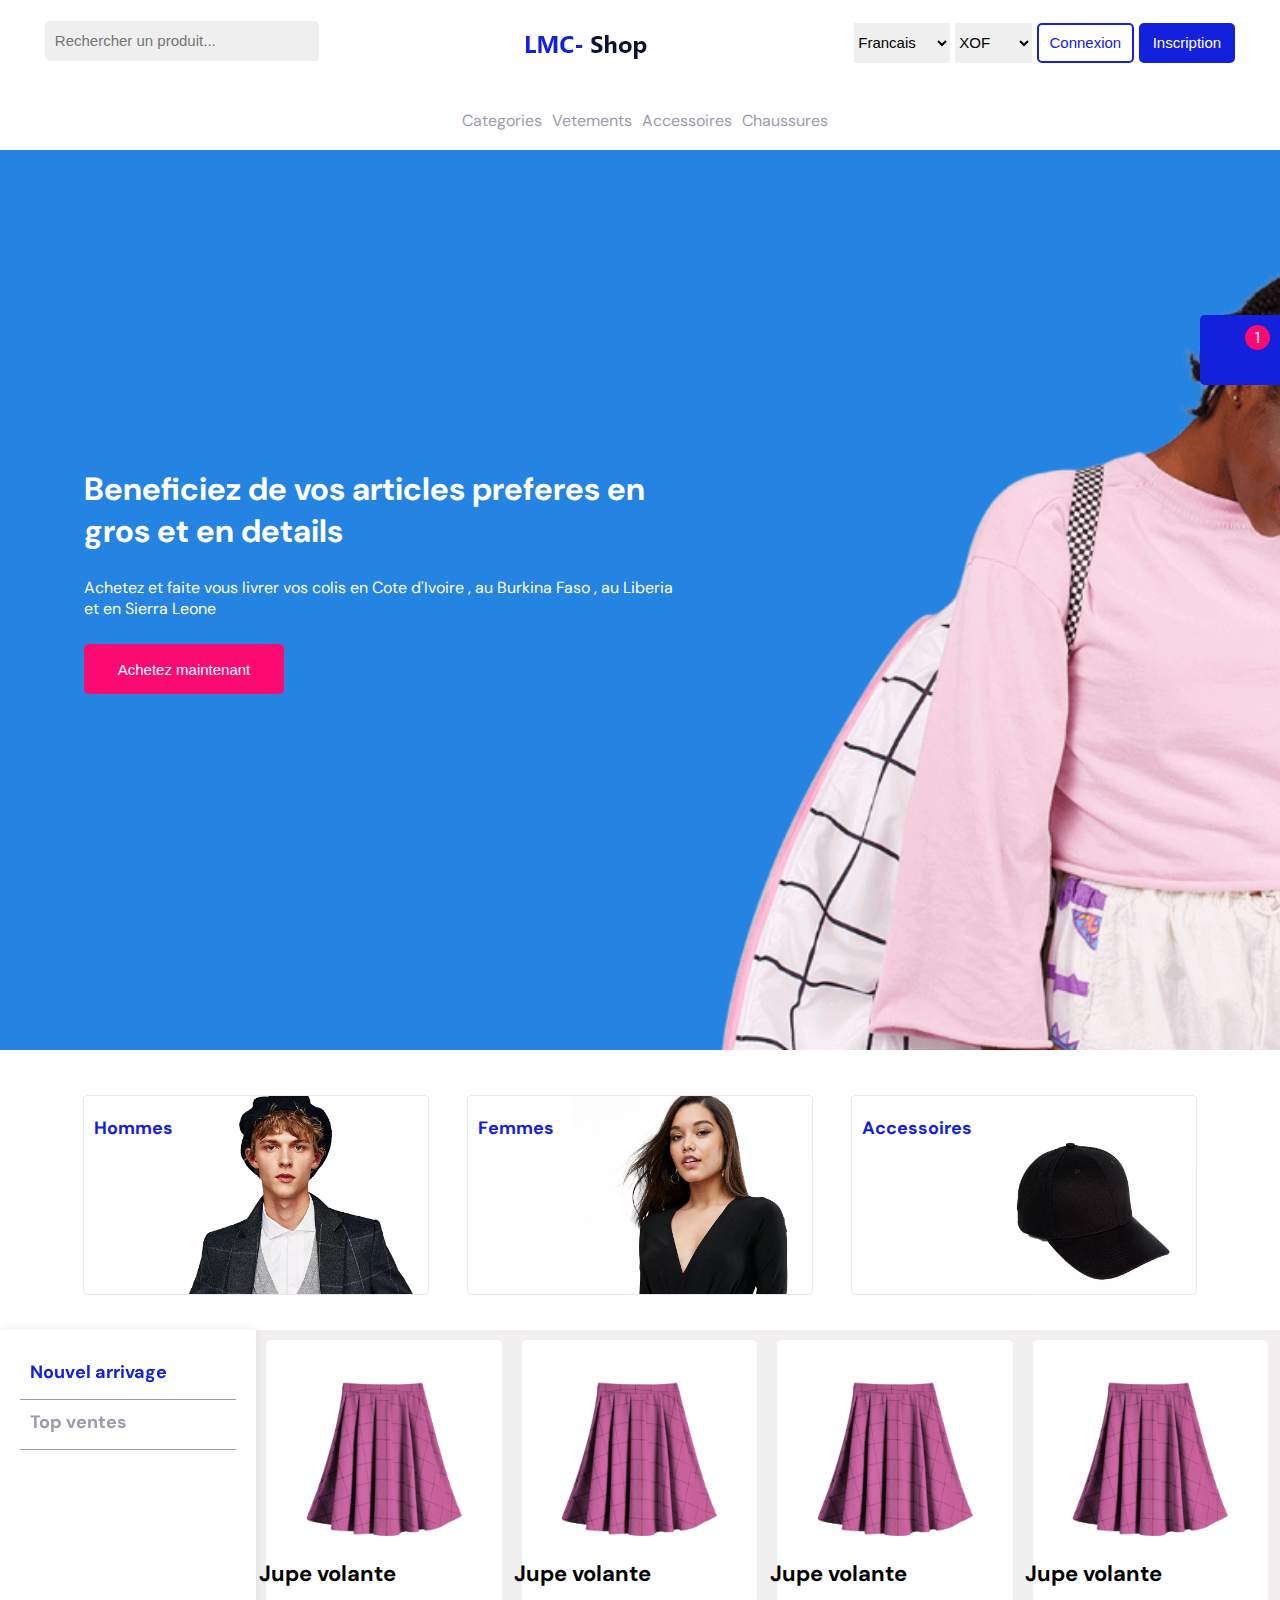
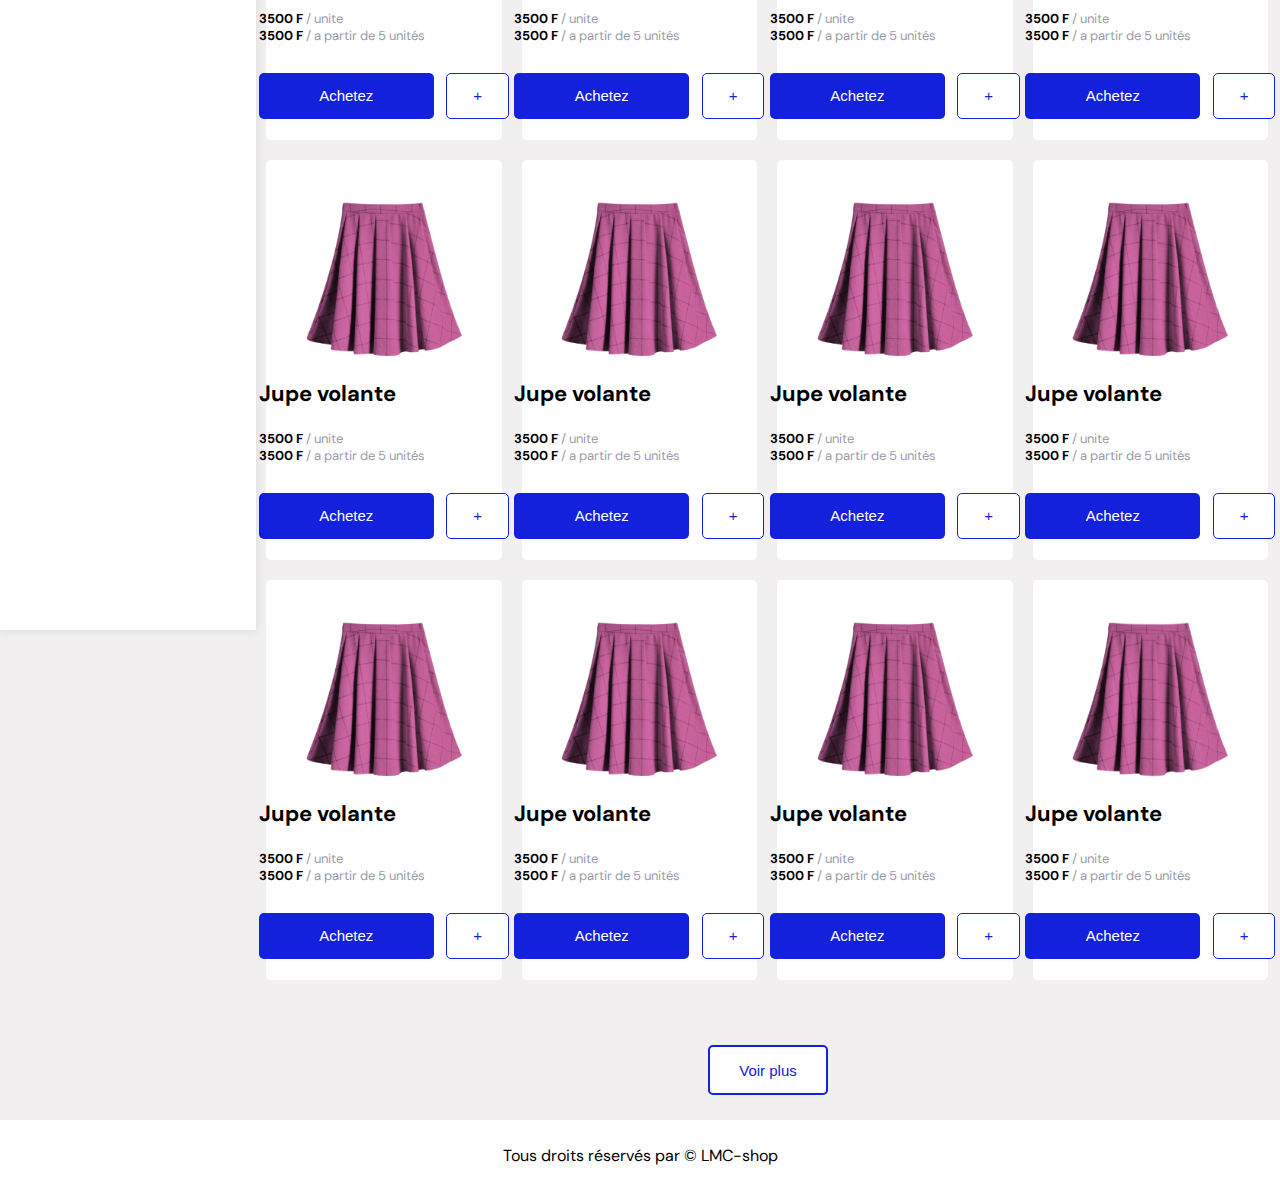
<file: index.html>
<!DOCTYPE html>
<html lang="en">
<head>
    <meta charset="UTF-8">
    <meta http-equiv="X-UA-Compatible" content="IE=edge">
    <meta name="viewport" content="width=device-width, initial-scale=1.0">
    <title>LMC Shop</title>
    <link rel="stylesheet" href="https://cdnjs.cloudflare.com/ajax/libs/animate.css/4.1.1/animate.min.css"/>
    <link rel="stylesheet" href="https://cdnjs.cloudflare.com/ajax/libs/font-awesome/6.1.1/css/all.min.css" integrity="sha512-KfkfwYDsLkIlwQp6LFnl8zNdLGxu9YAA1QvwINks4PhcElQSvqcyVLLD9aMhXd13uQjoXtEKNosOWaZqXgel0g==" crossorigin="anonymous" referrerpolicy="no-referrer" />
    <link rel="stylesheet" href="css/main.css">
</head>
<body>
    <header>
        <div class="navbar">
            <div class="header--left">
                <input type="text" name="" id="search" placeholder="Rechercher un produit...">
            </div>
    
            <div class="header--logo">
                <a href="index.html"><img src="icones/Groupe-1.png" alt=""></a>
            </div>
    
            <div class="header--right">

                    <select name="" id="Language">
                        <option value="">Francais</option>
                        <option value="">Anglais</option>
                        <option value="">Chinois</option>
                    </select>

                    <select name="" id="devise">
                        <option value="">XOF</option>
                        <option value="">USD</option>
                        <option value="">STD</option>
                    </select>

                <button id="btn--open--login">Connexion</button>
                <button id="btn--open--register">Inscription</button>
                <i class="fa-solid fa-magnifying-glass"></i>
                <i class="fa-solid fa-list"></i>
                

            </div>
            
        </div>
    </header>

    <div class="navbar--container">
        <div class="navbar--container--block">
            <div class="btn--close--navbar">
                <i class="fa-solid fa-xmark"></i>
            </div>
            <ul>
                <a href="Articles.html"><li>Categories</li></a>
                <a href="Articles.html"><li>Vetements</li></a>
                <a href="Articles.html"><li>Accessoires</li></a>
                <a href="Articles.html"><li>Chaussures</li></a>
            </ul>

            <div id="devises">
                <select name="" id="devises">
                    <option value="">Francais</option>
                    <option value="">Anglais</option>
                    <option value="">Chinois</option>
                </select>
            </div>

            <div id="devises">
                <select name="" id="devises">
                    <option value="">XOF</option>
                    <option value="">USD</option>
                    <option value="">STD</option>
                </select>
            </div>

        </div>
    </div>

    <div class="navbar--search">
       <div class="navbar--search--block">
        <input type="text" name="" id="searchbar" placeholder="Rechercher un produit...">
        <div class="btn--close--searchbar">
            <i class="fa-solid fa-xmark"></i>
        </div>
       </div>
    </div>

    <nav>
        <a href="Articles.html"><li>Categories</li></a>
        <a href="Articles.html"><li>Vetements</li></a>
        <a href="Articles.html"><li>Accessoires</li></a>
        <a href="Articles.html"><li>Chaussures</li></a>
    </nav>

            <div class="login--part--connexion">
                <div class="login--part--container">
                    <div class="login--part--container--header">
                        <p class="name--log">Connexion</p>
                        <div class="btn--close--login">X</div>
                    </div>
                    <div class="login--part--container--content">
                        <p>Vous n'avez pas de compte ? <span class="new">Inscrivez-vous</span></p> 

                        <div class="type--of--connexion">
                            <div class="google">
                                <p>Connexion avec google</p>
                            </div>
                            <div class="facebook">
                                <p>Connexion avec facebook</p>
                            </div>
                        </div>
                        <p>ou</p>

                        <div class="block---connexion">
                            <input type="email" name="" id="email" placeholder="Adresse email">
                            <input type="password" name="" id="password" placeholder="Mot de passe">
                        <button id="btn--connexion">Se connecter</button>
                        </div>
                        <p class="password" >Mot de passe oublie </p>
                    </div>

                </div>
                
            </div> 

            <div class="register--part">
                <div class="login--part--container">
                    <div class="login--part--container--header">
                        <p class="name--log">Inscription</p>
                        <div class="btn--close--register">X</div>
                    </div>
                    <div class="login--part--container--content">
                        <p>Vous n'avez pas de compte ? <span class="new">Connectez-vous</span></p> 

                        <div class="type--of--connexion">
                            <div class="google">
                                <p>Connexion avec google</p>
                            </div>
                            <div class="facebook">
                                <p>Connexion avec facebook</p>
                            </div>
                        </div>
                        <p>ou</p>

                        <div class="block---connexion">
                            <input type="text" name="" placeholder="Nom">
                            <input type="text" name="" id="" placeholder="Prenom">
                            <input type="email" name="" id="email" placeholder="Adresse email">
                            <input type="password" name="" id="password" placeholder="Mot de passe">
                            <select name="" id="adresse"><option value="">Pays</option></select>
                            <select name="" id="adresse"><option value="">Ville</option></select>
                        <button id="btn--connexion">S'inscrire</button>
                        </div>
                    </div>

                </div>
            </div>

            <div class="main--part">
                <div class="box">
                    <h1>Beneficiez de vos articles preferes en gros et en details</h1>

                    <p>Achetez et faite vous livrer vos colis en Cote d'Ivoire , au Burkina Faso , au Liberia et en Sierra Leone</p>

                    <button class="buy">Achetez maintenant</button>
                </div>
            </div>

            <div class="aside">
                <div class="cart--icon">
                    <i class="fa-solid fa-bag-shopping"></i>
                    <div class="counter">1</div>
                </div>
    
                <div class="cart--container">
                    <!-- <h3>Your card is empty</h3> -->
                    <div class="cart--container--block">
                        <div class="cart--container--header">
                            <div class="cart--description">
                                <i class="fa-solid fa-bag-shopping"></i>
                                <p class="numbers--articles">1 articles</p>
                            </div>
                            <div class="btn--close">
                                <i class="fa-solid fa-xmark"></i>
                            </div>
                        </div>
                    
                        <div class="cart--container--content">
                            <div class="cart--articles">
                                <div class="button-block">
                                    <div class="handle--quantity">
                                    <div class="minus"><h5>-</h5></div>
                                    <div class="qty"><h5>1</h5></div>
                                    <div class="plus"><h5>+</h5></div>
                                    </div>
                                </div>
                    
                                <div class="cart--articles--descriptions">
                                    <div class="block--articles">
                                        <div class="articles">
                                            <img src="images/jupe.png" alt="">
                                        </div>
                    
                                        <div class="articles--details">
                                            <p class="names--articles">Jupe volante</p>
                                            <p class="price--articles"> 2000 F</p>
                                            <p class="quantity">3 unités</p>
                                        </div>
                                    </div>
                                </div>
                    
                                <div class="btn--remove--article">
                                    <i class="fa-solid fa-xmark"></i>
                                </div>
                            </div>
                        </div>
                    </div>
    
                </div>
    
            </div>
           
            <div class="categories">
                <div class="rows">
                        <div class="cols">
                            <p>Hommes</p>
                            <!-- <a href="Articles.html"></a><p id="mores">voir plus </p></a> -->
                                <img src="images/xbanner-02.jpg.pagespeed.ic.MQuZq6F18q.webp" alt="">      
                        </div>

                        <div class="cols">
                            <p>Femmes</p>
                            <!-- <a href="Articles.html"><p id="mores">voir plus </p></a> -->
                            <img src="images/xbanner-01.jpg.pagespeed.ic.Uj5FE94mgU.webp " alt="">
                        </div>

                        <div class="cols">
                            <p>Accessoires</p>
                            <!-- <a href="Articles.html"><p id="mores">voir plus </p></a> -->
                            <img src="images/xbanner-03.jpg.pagespeed.ic.1rqLomOaMb.webp " alt="">
                        </div>
                        
                </div>

            </div>
            </div>

            <div class="left--part--container">
                <div class="btn--close--left--part">
                    <i class="fa-solid fa-xmark"></i>
                </div>
                <h4>Nouvel arrivage</h4>
                <h4 class="onglet">Top ventes</h4>
            </div>

            <div class="container">
                <div class="left--part">
                    <h4>Nouvel arrivage</h4>
                    <h4 class="onglet">Top ventes</h4>
                </div>

                <div class="right--part">
                    <div class="filter">
                        <i class="fa-solid fa-arrow-up-wide-short"></i>
                        <p>Filtre</p>
                </div>
            <div class="right--part--content">
                <div class="card">
                    <div class="card--product">
                        <a href="article-details.html">
                        <div class="card--product--image">
                            <div class="card--product--image--box">
                            <img src="images/jupe.png" alt="">
                            </div>
                        </div>
                    </a>

                        <div class="card--product--content">
                            <div class="name--product">
                                <p>Jupe volante</p>
                            </div>

                            <div class="descrption--product">
                                <p class="prices"> 3500 F<span> / unite</span></p>
                                <p class="prices"> 3500 F<span> / a partir de 5 unités</span></p>
                            </div>
                            <div class="button--block">
                                <button class="btn--buy"><a href="article-details.html">Achetez</a></button>
                                <button class="btn--add">+</button>
                            </div>
                            
                        </div>

                    </div>

                </div>

                <div class="card">
                    <div class="card--product">
                        <a href="article-details.html">
                        <div class="card--product--image">
                            <div class="card--product--image--box">
                            <img src="images/jupe.png" alt="">
                            </div>
                        </div>
                    </a>

                        <div class="card--product--content">
                            <div class="name--product">
                                <p>Jupe volante</p>
                            </div>

                            <div class="descrption--product">
                                <p class="prices"> 3500 F<span> / unite</span></p>
                                <p class="prices"> 3500 F<span> / a partir de 5 unités</span></p>
                            </div>
                            <div class="button--block">
                                <button class="btn--buy"><a href="article-details.html">Achetez</a></button>
                                <button class="btn--add">+</button>
                            </div>
                            
                        </div>

                    </div>

                </div>
                <div class="card">
                    <div class="card--product">
                        <a href="article-details.html">
                        <div class="card--product--image">
                            <div class="card--product--image--box">
                            <img src="images/jupe.png" alt="">
                            </div>
                        </div>
                    </a>

                        <div class="card--product--content">
                            <div class="name--product">
                                <p>Jupe volante</p>
                            </div>

                            <div class="descrption--product">
                                <p class="prices"> 3500 F<span> / unite</span></p>
                                <p class="prices"> 3500 F<span> / a partir de 5 unités</span></p>
                            </div>
                            <div class="button--block">
                                <button class="btn--buy"><a href="article-details.html">Achetez</a></button>
                                <button class="btn--add">+</button>
                            </div>
                            
                        </div>

                    </div>

                </div>
                <div class="card">
                    <div class="card--product">
                        <a href="article-details.html">
                        <div class="card--product--image">
                            <div class="card--product--image--box">
                            <img src="images/jupe.png" alt="">
                            </div>
                        </div>
                    </a>

                        <div class="card--product--content">
                            <div class="name--product">
                                <p>Jupe volante</p>
                            </div>

                            <div class="descrption--product">
                                <p class="prices"> 3500 F<span> / unite</span></p>
                                <p class="prices"> 3500 F<span> / a partir de 5 unités</span></p>
                            </div>
                            <div class="button--block">
                                <button class="btn--buy"><a href="article-details.html">Achetez</a></button>
                                <button class="btn--add">+</button>
                            </div>
                            
                        </div>

                    </div>

                </div>
                <div class="card">
                    <div class="card--product">
                        <a href="article-details.html">
                        <div class="card--product--image">
                            <div class="card--product--image--box">
                            <img src="images/jupe.png" alt="">
                            </div>
                        </div>
                    </a>

                        <div class="card--product--content">
                            <div class="name--product">
                                <p>Jupe volante</p>
                            </div>

                            <div class="descrption--product">
                                <p class="prices"> 3500 F<span> / unite</span></p>
                                <p class="prices"> 3500 F<span> / a partir de 5 unités</span></p>
                            </div>
                            <div class="button--block">
                                <button class="btn--buy"><a href="article-details.html">Achetez</a></button>
                                <button class="btn--add">+</button>
                            </div>
                            
                        </div>

                    </div>

                </div>
                <div class="card">
                    <div class="card--product">
                        <a href="article-details.html">
                        <div class="card--product--image">
                            <div class="card--product--image--box">
                            <img src="images/jupe.png" alt="">
                            </div>
                        </div>
                    </a>

                        <div class="card--product--content">
                            <div class="name--product">
                                <p>Jupe volante</p>
                            </div>

                            <div class="descrption--product">
                                <p class="prices"> 3500 F<span> / unite</span></p>
                                <p class="prices"> 3500 F<span> / a partir de 5 unités</span></p>
                            </div>
                            <div class="button--block">
                                <button class="btn--buy"><a href="article-details.html">Achetez</a></button>
                                <button class="btn--add">+</button>
                            </div>
                            
                        </div>

                    </div>

                </div>
                <div class="card">
                    <div class="card--product">
                        <a href="article-details.html">
                        <div class="card--product--image">
                            <div class="card--product--image--box">
                            <img src="images/jupe.png" alt="">
                            </div>
                        </div>
                    </a>

                        <div class="card--product--content">
                            <div class="name--product">
                                <p>Jupe volante</p>
                            </div>

                            <div class="descrption--product">
                                <p class="prices"> 3500 F<span> / unite</span></p>
                                <p class="prices"> 3500 F<span> / a partir de 5 unités</span></p>
                            </div>
                            <div class="button--block">
                                <button class="btn--buy"><a href="article-details.html">Achetez</a></button>
                                <button class="btn--add">+</button>
                            </div>
                            
                        </div>

                    </div>

                </div>
                <div class="card">
                    <div class="card--product">
                        <a href="article-details.html">
                        <div class="card--product--image">
                            <div class="card--product--image--box">
                            <img src="images/jupe.png" alt="">
                            </div>
                        </div>
                    </a>

                        <div class="card--product--content">
                            <div class="name--product">
                                <p>Jupe volante</p>
                            </div>

                            <div class="descrption--product">
                                <p class="prices"> 3500 F<span> / unite</span></p>
                                <p class="prices"> 3500 F<span> / a partir de 5 unités</span></p>
                            </div>
                            <div class="button--block">
                                <button class="btn--buy"><a href="article-details.html">Achetez</a></button>
                                <button class="btn--add">+</button>
                            </div>
                            
                        </div>

                    </div>

                </div>
                <div class="card">
                    <div class="card--product">
                        <a href="article-details.html">
                        <div class="card--product--image">
                            <div class="card--product--image--box">
                            <img src="images/jupe.png" alt="">
                            </div>
                        </div>
                    </a>

                        <div class="card--product--content">
                            <div class="name--product">
                                <p>Jupe volante</p>
                            </div>

                            <div class="descrption--product">
                                <p class="prices"> 3500 F<span> / unite</span></p>
                                <p class="prices"> 3500 F<span> / a partir de 5 unités</span></p>
                            </div>
                            <div class="button--block">
                                <button class="btn--buy"><a href="article-details.html">Achetez</a></button>
                                <button class="btn--add">+</button>
                            </div>
                            
                        </div>

                    </div>

                </div>
                <div class="card">
                    <div class="card--product">
                        <a href="article-details.html">
                        <div class="card--product--image">
                            <div class="card--product--image--box">
                            <img src="images/jupe.png" alt="">
                            </div>
                        </div>
                    </a>

                        <div class="card--product--content">
                            <div class="name--product">
                                <p>Jupe volante</p>
                            </div>

                            <div class="descrption--product">
                                <p class="prices"> 3500 F<span> / unite</span></p>
                                <p class="prices"> 3500 F<span> / a partir de 5 unités</span></p>
                            </div>
                            <div class="button--block">
                                <button class="btn--buy"><a href="article-details.html">Achetez</a></button>
                                <button class="btn--add">+</button>
                            </div>
                            
                        </div>

                    </div>

                </div>
                <div class="card">
                    <div class="card--product">
                        <a href="article-details.html">
                        <div class="card--product--image">
                            <div class="card--product--image--box">
                            <img src="images/jupe.png" alt="">
                            </div>
                        </div>
                    </a>

                        <div class="card--product--content">
                            <div class="name--product">
                                <p>Jupe volante</p>
                            </div>

                            <div class="descrption--product">
                                <p class="prices"> 3500 F<span> / unite</span></p>
                                <p class="prices"> 3500 F<span> / a partir de 5 unités</span></p>
                            </div>
                            <div class="button--block">
                                <button class="btn--buy"><a href="article-details.html">Achetez</a></button>
                                <button class="btn--add">+</button>
                            </div>
                            
                        </div>

                    </div>

                </div>
                <div class="card">
                    <div class="card--product">
                        <a href="article-details.html">
                        <div class="card--product--image">
                            <div class="card--product--image--box">
                            <img src="images/jupe.png" alt="">
                            </div>
                        </div>
                    </a>

                        <div class="card--product--content">
                            <div class="name--product">
                                <p>Jupe volante</p>
                            </div>

                            <div class="descrption--product">
                                <p class="prices"> 3500 F<span> / unite</span></p>
                                <p class="prices"> 3500 F<span> / a partir de 5 unités</span></p>
                            </div>
                            <div class="button--block">
                                <button class="btn--buy"><a href="article-details.html">Achetez</a></button>
                                <button class="btn--add">+</button>
                            </div>
                            
                        </div>

                    </div>

                </div>
            </div>


            <div class="more">
                <button>Voir plus</button>
            </div>

            </div>

    </div>
    <footer>
            <p>Tous droits réservés par © LMC-shop</p>
    </footer>
    <script src="js/app.js"></script>
</body>
</html>
</file>
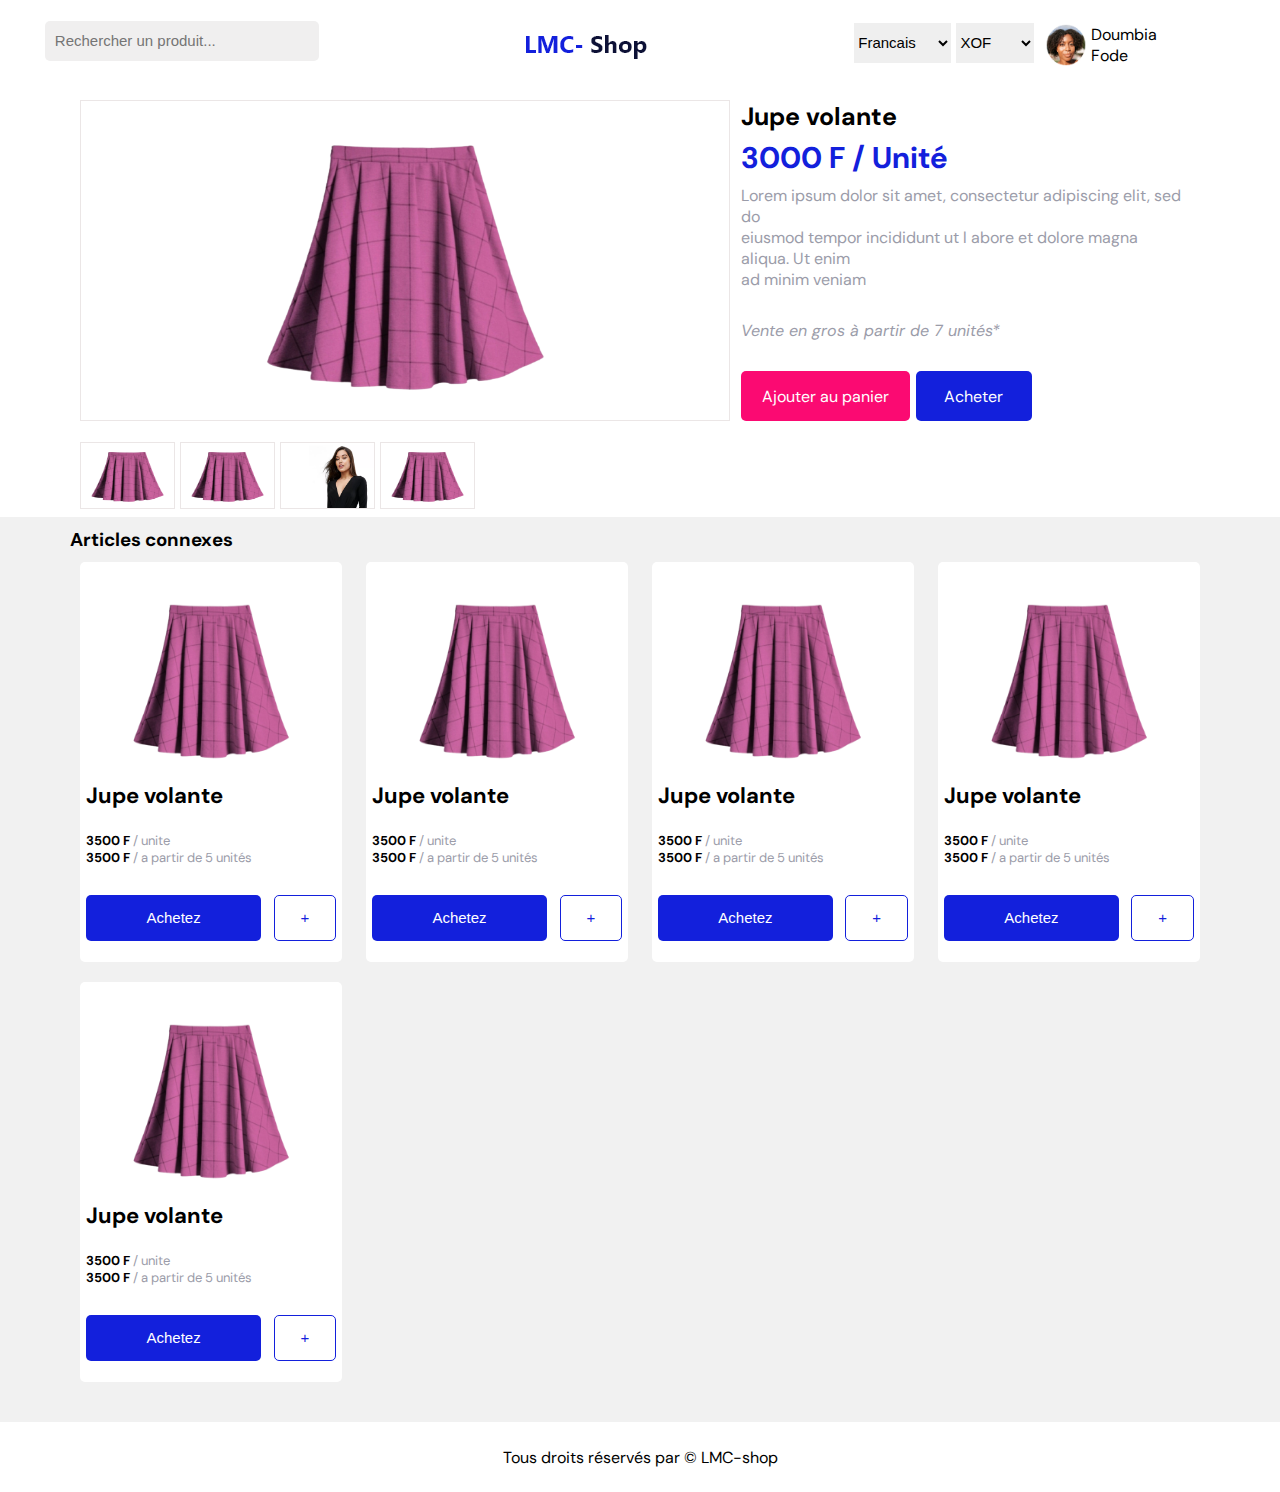
<file: article-details.html>
<!DOCTYPE html>
<html lang="en">
<head>
    <meta charset="UTF-8">
    <meta http-equiv="X-UA-Compatible" content="IE=edge">
    <meta name="viewport" content="width=device-width, initial-scale=1.0">
    <title>Lab Phase Intro To WEb</title>
    <link rel="stylesheet" href="https://cdnjs.cloudflare.com/ajax/libs/font-awesome/6.1.1/css/all.min.css" integrity="sha512-KfkfwYDsLkIlwQp6LFnl8zNdLGxu9YAA1QvwINks4PhcElQSvqcyVLLD9aMhXd13uQjoXtEKNosOWaZqXgel0g==" crossorigin="anonymous" referrerpolicy="no-referrer" />
    <link rel="stylesheet" href="css/main.css">
</head>
<body>
    <header>
        <div class="navbar">
            <div class="header--left">
                <input type="text" name="" id="search" placeholder="Rechercher un produit...">
            </div>
    
            <div class="header--logo">
                <a href="index.html"><img src="icones/Groupe-1.png" alt=""></a>
            </div>
    
            <div class="header--right">

                    <select name="" id="Language">
                        <option value="">Francais</option>
                        <option value="">Anglais</option>
                        <option value="">Chinois</option>
                    </select>

                    <select name="" id="devise">
                        <option value="">XOF</option>
                        <option value="">USD</option>
                        <option value="">STD</option>
                    </select>

                    <div class="profil">
                        <div class="profil--container">
                            <div class="icon--profil">
                                <img src="icones/Ellipse 1.png" alt="">
                            </div>
    
                          <p class="name--user">Doumbia Fode</p>
                            <div class="liste">
                                <i class="fa-solid fa-angle-down"></i>
                            </div>
                        </div>
                        <div class="block--login">
                            <div class="icon--profil">
                                <img src="icones/Ellipse 1.png" alt="">
                            </div>
                            <!-- <button id="btn--open--login">Connexion</button>
                            <button id="btn--open--register">Inscription</button> -->
                            <div class="menu--search">
                                <i class="fa-solid fa-magnifying-glass"></i>
                            </div>
                            <div class="menu--sidebar">
                                <i class="fa-solid fa-list"></i>
                            </div>
                        </div>
                    </div>

            </div>
        </div>
    </header>

    <div class="navbar--container">
        <div class="navbar--container--block">
            <div class="btn--close--navbar">
                <i class="fa-solid fa-xmark"></i>
            </div>
            <ul>
                <a href="Articles.html"><li>Categories</li></a>
                <a href="Articles.html"><li>Vetements</li></a>
                <a href="Articles.html"><li>Accessoires</li></a>
                <a href="Articles.html"><li>Chaussures</li></a>
            </ul>

            <div id="devises">
                <select name="" id="devises">
                    <option value="">Francais</option>
                    <option value="">Anglais</option>
                    <option value="">Chinois</option>
                </select>
            </div>

            <div id="devises">
                <select name="" id="devises">
                    <option value="">XOF</option>
                    <option value="">USD</option>
                    <option value="">STD</option>
                </select>
            </div>

        </div>
    </div>
    <div class="navbar--search">
       <div class="navbar--search--block">
        <input type="text" name="" id="searchbar" placeholder="Rechercher un produit...">
        <div class="btn--close--searchbar">
            <i class="fa-solid fa-xmark"></i>
        </div>
       </div>
    </div>


    <div class="login--part--connexion">
        <div class="login--part--container">
            <div class="login--part--container--header">
                <p class="name--log">Connexion</p>
                <div class="btn--close--login">X</div>
            </div>
            <div class="login--part--container--content">
                <p>Vous n'avez pas de compte ? <span class="new">Inscrivez-vous</span></p> 

                <div class="type--of--connexion">
                    <div class="google">
                        <p>Connexion avec google</p>
                    </div>
                    <div class="facebook">
                        <p>Connexion avec facebook</p>
                    </div>
                </div>
                <p>ou</p>

                <div class="block---connexion">
                    <input type="email" name="" id="email" placeholder="Adresse email">
                    <input type="password" name="" id="password" placeholder="Mot de passe">
                <button id="btn--connexion">Se connecter</button>
                </div>
                <p class="password" >Mot de passe oublie </p>
            </div>

        </div>
        
    </div> 

    <div class="register--part">
        <div class="login--part--container">
            <div class="login--part--container--header">
                <p class="name--log">Inscription</p>
                <div class="btn--close--register">X</div>
            </div>
            <div class="login--part--container--content">
                <p>Vous n'avez pas de compte ? <span class="new">Connectez-vous</span></p> 

                <div class="type--of--connexion">
                    <div class="google">
                        <p>Connexion avec google</p>
                    </div>
                    <div class="facebook">
                        <p>Connexion avec facebook</p>
                    </div>
                </div>
                <p>ou</p>

                <div class="block---connexion">
                    <input type="text" name="" placeholder="Nom">
                    <input type="text" name="" id="" placeholder="Prenom">
                    <input type="email" name="" id="email" placeholder="Adresse email">
                    <input type="password" name="" id="password" placeholder="Mot de passe">
                    <select name="" id="adresse"><option value="">Pays</option></select>
                    <select name="" id="adresse"><option value="">Ville</option></select>
                <button id="btn--connexion">S'inscrire</button>
                </div>
            </div>

        </div>
    </div>

    <div class="main--container">
        <div class="sub-menu">
            <ul>
            <a href="profil.html"><li>Profil</li></a>
            <a href="password.html"><li>Mot de passe</li></a>
            <a href="Commande.html"><li>Mes commandes</li></a>
            <a href="#"><li>Se deconnecter</li></a>
            </ul>
        </div>

    <div class="main--content">
            <div class="main--content--left">
                <div class="images--container">
                    <img src="images/jupe.png" alt="">
                </div>
                <div class="images--container--content">
                    <div class="images--thumbails">
                        <img src="images/jupe.png" alt="">
                    </div>
                    <div class="images--thumbails">
                        <img src="images/jupe.png" alt="">
                    </div>

                    <div class="images--thumbails">
                        <img src="images/xbanner-01.jpg.pagespeed.ic.Uj5FE94mgU.webp" alt="">
                    </div>

                    <div class="images--thumbails">
                        <img src="images/jupe.png" alt="">
                    </div>
                </div>
        </div>

        <div class="main--content--right">
            <div class="main--content--right--block">
                <h2>Jupe volante</h2>
            <p class="price--per--unit">3000 F / Unité</p>

                <p class="details--articles">Lorem ipsum dolor sit amet, consectetur adipiscing elit, sed do <br>eiusmod tempor incididunt ut l
                    abore et dolore magna aliqua. Ut enim <br>ad minim veniam</p>
                <p class="sale"><i>Vente en gros à partir de 7 unités*</i></p>
            <div class="block--button">
                <div class="btn--cart--add">Ajouter au panier</div>
                <div class="btn--cart--buy">
                    <a href="Paiement.html">Acheter</a>
                </div>
            </div>
            </div>
        </div>

    </div>

    </div>
    <div class="main--articles">
        <h3>Articles connexes</h3>
        <div class="second--part--content">
            <div class="card">
                <div class="card--product">
                    <a href="article-details.html">
                    <div class="card--product--image">
                        <div class="card--product--image--box">
                        <img src="images/jupe.png" alt="">
                        </div>
                    </div>
                </a>

                    <div class="card--product--content">
                        <div class="name--product">
                            <p>Jupe volante</p>
                        </div>

                        <div class="descrption--product">
                            <p class="prices"> 3500 F<span> / unite</span></p>
                            <p class="prices"> 3500 F<span> / a partir de 5 unités</span></p>
                        </div>
                        <div class="button--block">
                            <button class="btn--buy"><a href="article-details.html">Achetez</a></button>
                            <button class="btn--add">+</button>
                        </div>
                        
                    </div>

                </div>

            </div>
            <div class="card">
                <div class="card--product">
                    <a href="article-details.html">
                    <div class="card--product--image">
                        <div class="card--product--image--box">
                        <img src="images/jupe.png" alt="">
                        </div>
                    </div>
                </a>

                    <div class="card--product--content">
                        <div class="name--product">
                            <p>Jupe volante</p>
                        </div>

                        <div class="descrption--product">
                            <p class="prices"> 3500 F<span> / unite</span></p>
                            <p class="prices"> 3500 F<span> / a partir de 5 unités</span></p>
                        </div>
                        <div class="button--block">
                            <button class="btn--buy"><a href="article-details.html">Achetez</a></button>
                            <button class="btn--add">+</button>
                        </div>
                        
                    </div>

                </div>

            </div>
            <div class="card">
                <div class="card--product">
                    <a href="article-details.html">
                    <div class="card--product--image">
                        <div class="card--product--image--box">
                        <img src="images/jupe.png" alt="">
                        </div>
                    </div>
                </a>

                    <div class="card--product--content">
                        <div class="name--product">
                            <p>Jupe volante</p>
                        </div>

                        <div class="descrption--product">
                            <p class="prices"> 3500 F<span> / unite</span></p>
                            <p class="prices"> 3500 F<span> / a partir de 5 unités</span></p>
                        </div>
                        <div class="button--block">
                            <button class="btn--buy"><a href="article-details.html">Achetez</a></button>
                            <button class="btn--add">+</button>
                        </div>
                        
                    </div>

                </div>

            </div>
            <div class="card">
                <div class="card--product">
                    <a href="article-details.html">
                    <div class="card--product--image">
                        <div class="card--product--image--box">
                        <img src="images/jupe.png" alt="">
                        </div>
                    </div>
                </a>

                    <div class="card--product--content">
                        <div class="name--product">
                            <p>Jupe volante</p>
                        </div>

                        <div class="descrption--product">
                            <p class="prices"> 3500 F<span> / unite</span></p>
                            <p class="prices"> 3500 F<span> / a partir de 5 unités</span></p>
                        </div>
                        <div class="button--block">
                            <button class="btn--buy"><a href="article-details.html">Achetez</a></button>
                            <button class="btn--add">+</button>
                        </div>
                        
                    </div>

                </div>

            </div>
            <div class="card">
                <div class="card--product">
                    <a href="article-details.html">
                    <div class="card--product--image">
                        <div class="card--product--image--box">
                        <img src="images/jupe.png" alt="">
                        </div>
                    </div>
                </a>

                    <div class="card--product--content">
                        <div class="name--product">
                            <p>Jupe volante</p>
                        </div>

                        <div class="descrption--product">
                            <p class="prices"> 3500 F<span> / unite</span></p>
                            <p class="prices"> 3500 F<span> / a partir de 5 unités</span></p>
                        </div>
                        <div class="button--block">
                            <button class="btn--buy"><a href="article-details.html">Achetez</a></button>
                            <button class="btn--add">+</button>
                        </div>
                        
                    </div>

                </div>

            </div>

        </div>
    </div>
                         
    <footer>
            <p>Tous droits réservés par © LMC-shop</p>
    </footer>


    <script src="js/script-2.js"></script>
</body>
</html>
</file>
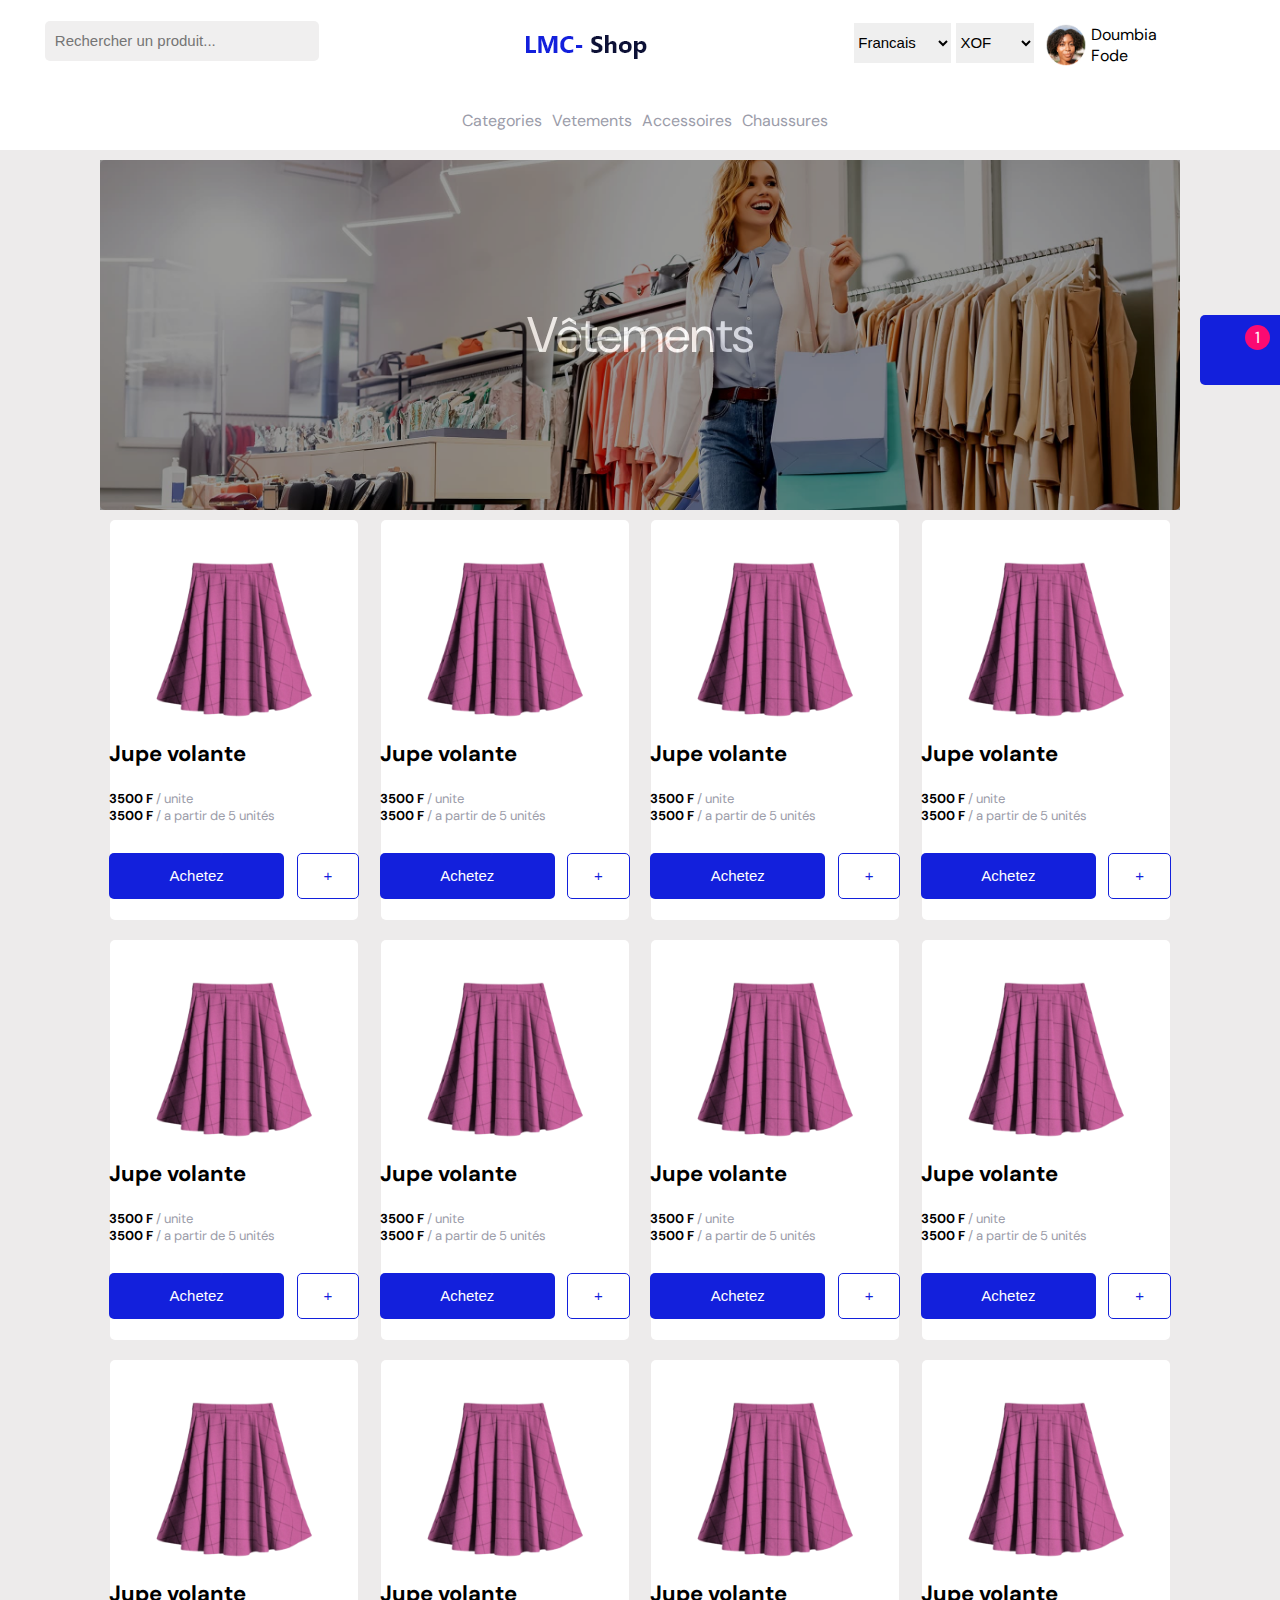
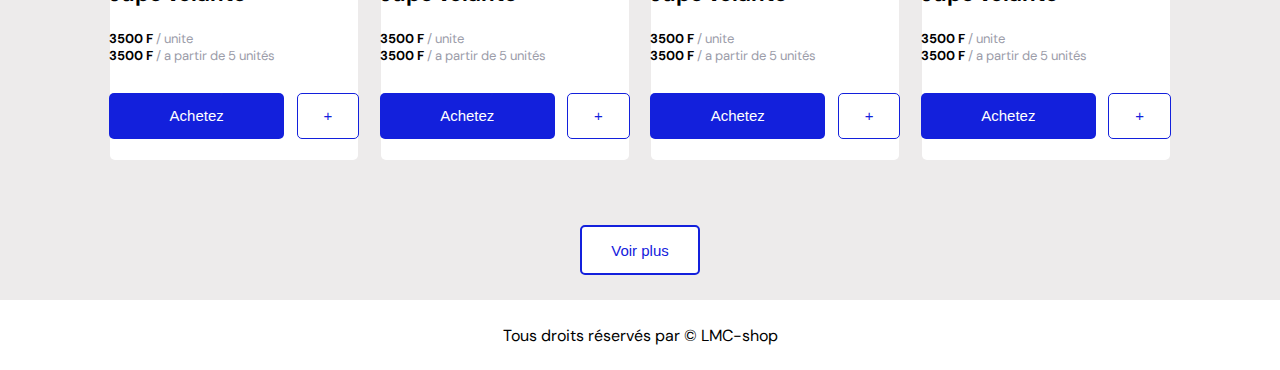
<file: Articles.html>
<!DOCTYPE html>
<html lang="en">
<head>
    <meta charset="UTF-8">
    <meta http-equiv="X-UA-Compatible" content="IE=edge">
    <meta name="viewport" content="width=device-width, initial-scale=1.0">
    <title>Lab Phase Intro To WEb</title>
    <link rel="stylesheet" href="https://cdnjs.cloudflare.com/ajax/libs/font-awesome/6.1.1/css/all.min.css" integrity="sha512-KfkfwYDsLkIlwQp6LFnl8zNdLGxu9YAA1QvwINks4PhcElQSvqcyVLLD9aMhXd13uQjoXtEKNosOWaZqXgel0g==" crossorigin="anonymous" referrerpolicy="no-referrer" />
    <link rel="stylesheet" href="css/main.css">
</head>
<body>
    
    <header>
        <div class="navbar">
            <div class="header--left"> 
                <input type="text" name="" id="search" placeholder="Rechercher un produit...">
            </div>
    
            <div class="header--logo">
                <a href="index.html"><img src="icones/Groupe-1.png" alt=""></a>
            </div>
    
            <div class="header--right">

                <select name="" id="Language">
                    <option value="">Francais</option>
                    <option value="">Anglais</option>
                    <option value="">Chinois</option>
                </select>

                <select name="" id="devise">
                    <option value="">XOF</option>
                    <option value="">USD</option>
                    <option value="">STD</option>
                </select>

                <div class="profil">
                    <div class="profil--container">
                        <div class="icon--profil">
                            <img src="icones/Ellipse 1.png" alt="">
                        </div>

                      <p class="name--user">Doumbia Fode</p>
                        <div class="liste">
                            <i class="fa-solid fa-angle-down"></i>
                        </div>
                    </div>
                    <div class="block--login">
                        <button id="btn--open--login">Connexion</button>
                        <button id="btn--open--register">Inscription</button>
                        <i class="fa-solid fa-magnifying-glass"></i>
                        <i class="fa-solid fa-list"></i>
                    </div>
                </div>
        </div>
        </div>
    </header>

    <nav>
        <a href="Articles.html"><li>Categories</li></a>
        <a href="Articles.html"><li>Vetements</li></a>
        <a href="Articles.html"><li>Accessoires</li></a>
        <a href="Articles.html"><li>Chaussures</li></a>
    </nav>

        <div class="cart--icon">
            <i class="fa-solid fa-bag-shopping"></i>
            <div class="counter">1</div>
        </div>

        <div class="cart--container">
            <!-- <h3>Your card is empty</h3> -->
             <div class="cart--container--block">
                <div class="cart--container--header">
                    <div class="cart--description">
                        <i class="fa-solid fa-bag-shopping"></i>
                        <p class="numbers--articles">1 article</p>
                    </div>
                    <div class="btn--close">
                        <i class="fa-solid fa-xmark"></i>
                    </div>
                </div>
            
                <div class="cart--container--content">
                    <div class="cart--articles">
                        <div class="button-block">
                            <div class="handle--quantity">
                              <div class="minus"><h5>-</h5></div>
                              <div class="qty"><h5>1</h5></div>
                              <div class="plus"><h5>+</h5></div>
                            </div>
                        </div>
            
                        <div class="cart--articles--descriptions">
                            <div class="block--articles">
                                <div class="articles">
                                    <img src="images/jupe.png" alt="">
                                </div>
            
                                <div class="articles--details">
                                    <p class="names--articles">Jupe volante</p>
                                    <p class="price--articles"> 2000 F</p>
                                    <p class="quantity">3 unités</p>
                                </div>
                            </div>
                        </div>
            
                        <div class="btn--remove--article">
                            <i class="fa-solid fa-xmark"></i>
                        </div>
                    </div>
                </div>
            </div>

        </div>

        <div class="login--part--connexion">
            <div class="login--part--container">
                <div class="login--part--container--header">
                    <p class="name--log">Connexion</p>
                    <div class="btn--close--login">X</div>
                </div>
                <div class="login--part--container--content">
                    <p>Vous n'avez pas de compte ? <span class="new">Inscrivez-vous</span></p> 

                    <div class="type--of--connexion">
                        <div class="google">
                            <p>Connexion avec google</p>
                        </div>
                        <div class="facebook">
                            <p>Connexion avec facebook</p>
                        </div>
                    </div>
                    <p>ou</p>

                    <div class="block---connexion">
                        <input type="email" name="" id="email" placeholder="Adresse email">
                        <input type="password" name="" id="password" placeholder="Mot de passe">
                    <button id="btn--connexion">Se connecter</button>
                    </div>
                    <p class="password" >Mot de passe oublie </p>
                </div>

            </div>
            
        </div> 

        <div class="register--part">
            <div class="login--part--container">
                <div class="login--part--container--header">
                    <p class="name--log">Inscription</p>
                    <div class="btn--close--register">X</div>
                </div>
                <div class="login--part--container--content">
                    <p>Vous n'avez pas de compte ? <span class="new">Connectez-vous</span></p> 

                    <div class="type--of--connexion">
                        <div class="google">
                            <p>Connexion avec google</p>
                        </div>
                        <div class="facebook">
                            <p>Connexion avec facebook</p>
                        </div>
                    </div>
                    <p>ou</p>

                    <div class="block---connexion">
                        <input type="text" name="" placeholder="Nom">
                        <input type="text" name="" id="" placeholder="Prenom">
                        <input type="email" name="" id="email" placeholder="Adresse email">
                        <input type="password" name="" id="password" placeholder="Mot de passe">
                        <select name="" id="adresse"><option value="">Pays</option></select>
                        <select name="" id="adresse"><option value="">Ville</option></select>
                    <button id="btn--connexion">S'inscrire</button>
                    </div>
                </div>

            </div>
        </div>
        <div class="sub-menu">
            <ul>
            <a href="profil.html"><li>Profil</li></a>
            <a href="password.html"><li>Mot de passe</li></a>
            <a href="Commande.html"><li>Mes commandes</li></a>
            <a href="#"><li>Se deconnecter</li></a>
            </ul>
        </div>
        <div class="box--container">
            <div class="first--part">
                 <div class="first--part--blur">
                 <p>Vêtements</p>
                </div>
            </div>

            <div class="second--part">
                <div class="second--part--content">
                    <div class="card">
                        <div class="card--product">
                            <a href="article-details.html">
                            <div class="card--product--image">
                                <div class="card--product--image--box">
                                <img src="images/jupe.png" alt="">
                                </div>
                            </div>
                        </a>
    
                            <div class="card--product--content">
                                <div class="name--product">
                                    <p>Jupe volante</p>
                                </div>
    
                                <div class="descrption--product">
                                    <p class="prices"> 3500 F<span> / unite</span></p>
                                    <p class="prices"> 3500 F<span> / a partir de 5 unités</span></p>
                                </div>
                                <div class="button--block">
                                    <button class="btn--buy"><a href="article-details.html">Achetez</a></button>
                                    <button class="btn--add">+</button>
                                </div>
                                
                            </div>
    
                        </div>
    
                    </div>
                    <div class="card">
                        <div class="card--product">
                            <a href="article-details.html">
                            <div class="card--product--image">
                                <div class="card--product--image--box">
                                <img src="images/jupe.png" alt="">
                                </div>
                            </div>
                        </a>
    
                            <div class="card--product--content">
                                <div class="name--product">
                                    <p>Jupe volante</p>
                                </div>
    
                                <div class="descrption--product">
                                    <p class="prices"> 3500 F<span> / unite</span></p>
                                    <p class="prices"> 3500 F<span> / a partir de 5 unités</span></p>
                                </div>
                                <div class="button--block">
                                    <button class="btn--buy"><a href="article-details.html">Achetez</a></button>
                                    <button class="btn--add">+</button>
                                </div>
                                
                            </div>
    
                        </div>
    
                    </div>
                    <div class="card">
                        <div class="card--product">
                            <a href="article-details.html">
                            <div class="card--product--image">
                                <div class="card--product--image--box">
                                <img src="images/jupe.png" alt="">
                                </div>
                            </div>
                        </a>
    
                            <div class="card--product--content">
                                <div class="name--product">
                                    <p>Jupe volante</p>
                                </div>
    
                                <div class="descrption--product">
                                    <p class="prices"> 3500 F<span> / unite</span></p>
                                    <p class="prices"> 3500 F<span> / a partir de 5 unités</span></p>
                                </div>
                                <div class="button--block">
                                    <button class="btn--buy"><a href="article-details.html">Achetez</a></button>
                                    <button class="btn--add">+</button>
                                </div>
                                
                            </div>
    
                        </div>
    
                    </div>
                    <div class="card">
                        <div class="card--product">
                            <a href="article-details.html">
                            <div class="card--product--image">
                                <div class="card--product--image--box">
                                <img src="images/jupe.png" alt="">
                                </div>
                            </div>
                        </a>
    
                            <div class="card--product--content">
                                <div class="name--product">
                                    <p>Jupe volante</p>
                                </div>
    
                                <div class="descrption--product">
                                    <p class="prices"> 3500 F<span> / unite</span></p>
                                    <p class="prices"> 3500 F<span> / a partir de 5 unités</span></p>
                                </div>
                                <div class="button--block">
                                    <button class="btn--buy"><a href="article-details.html">Achetez</a></button>
                                    <button class="btn--add">+</button>
                                </div>
                                
                            </div>
    
                        </div>
    
                    </div>
                    <div class="card">
                        <div class="card--product">
                            <a href="article-details.html">
                            <div class="card--product--image">
                                <div class="card--product--image--box">
                                <img src="images/jupe.png" alt="">
                                </div>
                            </div>
                        </a>
    
                            <div class="card--product--content">
                                <div class="name--product">
                                    <p>Jupe volante</p>
                                </div>
    
                                <div class="descrption--product">
                                    <p class="prices"> 3500 F<span> / unite</span></p>
                                    <p class="prices"> 3500 F<span> / a partir de 5 unités</span></p>
                                </div>
                                <div class="button--block">
                                    <button class="btn--buy"><a href="article-details.html">Achetez</a></button>
                                    <button class="btn--add">+</button>
                                </div>
                                
                            </div>
    
                        </div>
    
                    </div>
                    <div class="card">
                        <div class="card--product">
                            <a href="article-details.html">
                            <div class="card--product--image">
                                <div class="card--product--image--box">
                                <img src="images/jupe.png" alt="">
                                </div>
                            </div>
                        </a>
    
                            <div class="card--product--content">
                                <div class="name--product">
                                    <p>Jupe volante</p>
                                </div>
    
                                <div class="descrption--product">
                                    <p class="prices"> 3500 F<span> / unite</span></p>
                                    <p class="prices"> 3500 F<span> / a partir de 5 unités</span></p>
                                </div>
                                <div class="button--block">
                                    <button class="btn--buy"><a href="article-details.html">Achetez</a></button>
                                    <button class="btn--add">+</button>
                                </div>
                                
                            </div>
    
                        </div>
    
                    </div>
                    <div class="card">
                        <div class="card--product">
                            <a href="article-details.html">
                            <div class="card--product--image">
                                <div class="card--product--image--box">
                                <img src="images/jupe.png" alt="">
                                </div>
                            </div>
                        </a>
    
                            <div class="card--product--content">
                                <div class="name--product">
                                    <p>Jupe volante</p>
                                </div>
    
                                <div class="descrption--product">
                                    <p class="prices"> 3500 F<span> / unite</span></p>
                                    <p class="prices"> 3500 F<span> / a partir de 5 unités</span></p>
                                </div>
                                <div class="button--block">
                                    <button class="btn--buy"><a href="article-details.html">Achetez</a></button>
                                    <button class="btn--add">+</button>
                                </div>
                                
                            </div>
    
                        </div>
    
                    </div>
                    <div class="card">
                        <div class="card--product">
                            <a href="article-details.html">
                            <div class="card--product--image">
                                <div class="card--product--image--box">
                                <img src="images/jupe.png" alt="">
                                </div>
                            </div>
                        </a>
    
                            <div class="card--product--content">
                                <div class="name--product">
                                    <p>Jupe volante</p>
                                </div>
    
                                <div class="descrption--product">
                                    <p class="prices"> 3500 F<span> / unite</span></p>
                                    <p class="prices"> 3500 F<span> / a partir de 5 unités</span></p>
                                </div>
                                <div class="button--block">
                                    <button class="btn--buy"><a href="article-details.html">Achetez</a></button>
                                    <button class="btn--add">+</button>
                                </div>
                                
                            </div>
    
                        </div>
    
                    </div>
                    <div class="card">
                        <div class="card--product">
                            <a href="article-details.html">
                            <div class="card--product--image">
                                <div class="card--product--image--box">
                                <img src="images/jupe.png" alt="">
                                </div>
                            </div>
                        </a>
    
                            <div class="card--product--content">
                                <div class="name--product">
                                    <p>Jupe volante</p>
                                </div>
    
                                <div class="descrption--product">
                                    <p class="prices"> 3500 F<span> / unite</span></p>
                                    <p class="prices"> 3500 F<span> / a partir de 5 unités</span></p>
                                </div>
                                <div class="button--block">
                                    <button class="btn--buy"><a href="article-details.html">Achetez</a></button>
                                    <button class="btn--add">+</button>
                                </div>
                                
                            </div>
    
                        </div>
    
                    </div>
                    <div class="card">
                        <div class="card--product">
                            <a href="article-details.html">
                            <div class="card--product--image">
                                <div class="card--product--image--box">
                                <img src="images/jupe.png" alt="">
                                </div>
                            </div>
                        </a>
    
                            <div class="card--product--content">
                                <div class="name--product">
                                    <p>Jupe volante</p>
                                </div>
    
                                <div class="descrption--product">
                                    <p class="prices"> 3500 F<span> / unite</span></p>
                                    <p class="prices"> 3500 F<span> / a partir de 5 unités</span></p>
                                </div>
                                <div class="button--block">
                                    <button class="btn--buy"><a href="article-details.html">Achetez</a></button>
                                    <button class="btn--add">+</button>
                                </div>
                                
                            </div>
    
                        </div>
    
                    </div>
                    <div class="card">
                        <div class="card--product">
                            <a href="article-details.html">
                            <div class="card--product--image">
                                <div class="card--product--image--box">
                                <img src="images/jupe.png" alt="">
                                </div>
                            </div>
                        </a>
    
                            <div class="card--product--content">
                                <div class="name--product">
                                    <p>Jupe volante</p>
                                </div>
    
                                <div class="descrption--product">
                                    <p class="prices"> 3500 F<span> / unite</span></p>
                                    <p class="prices"> 3500 F<span> / a partir de 5 unités</span></p>
                                </div>
                                <div class="button--block">
                                    <button class="btn--buy"><a href="article-details.html">Achetez</a></button>
                                    <button class="btn--add">+</button>
                                </div>
                                
                            </div>
    
                        </div>
    
                    </div>
                    <div class="card">
                        <div class="card--product">
                            <a href="article-details.html">
                            <div class="card--product--image">
                                <div class="card--product--image--box">
                                <img src="images/jupe.png" alt="">
                                </div>
                            </div>
                        </a>
    
                            <div class="card--product--content">
                                <div class="name--product">
                                    <p>Jupe volante</p>
                                </div>
    
                                <div class="descrption--product">
                                    <p class="prices"> 3500 F<span> / unite</span></p>
                                    <p class="prices"> 3500 F<span> / a partir de 5 unités</span></p>
                                </div>
                                <div class="button--block">
                                    <button class="btn--buy"><a href="article-details.html">Achetez</a></button>
                                    <button class="btn--add">+</button>
                                </div>
                                
                            </div>
    
                        </div>
    
                    </div>

                </div>
            </div>
                <div class="more">
                    <button>Voir plus</button>
                </div>
            </div>

        </div>
    </div>
    <footer>
            <p>Tous droits réservés par © LMC-shop</p>
    </footer>


    <script src="js/script.js"></script>
    
</body>
</html>
</file>
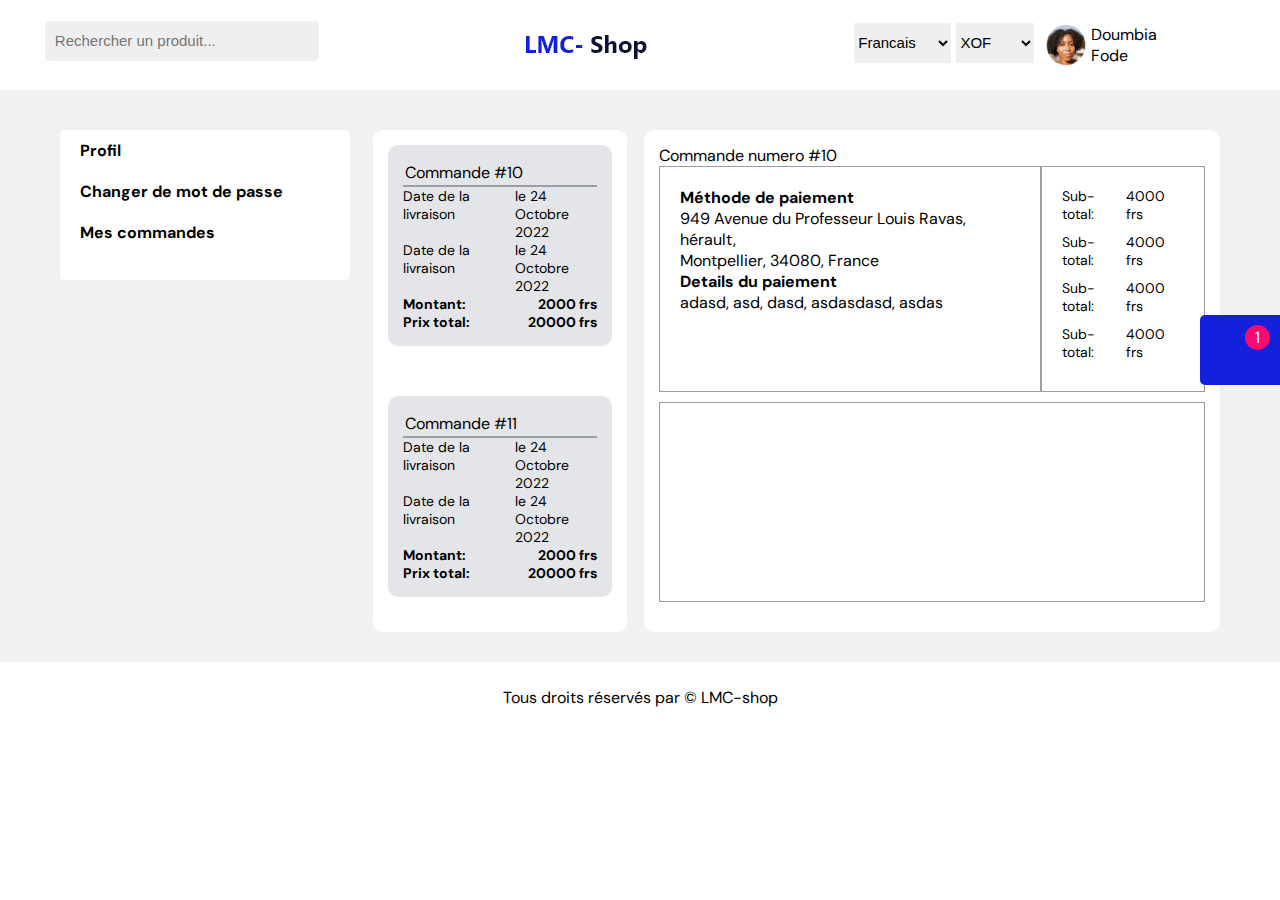
<file: Commande.html>
<!DOCTYPE html>
<html lang="en">
<head>
    <meta charset="UTF-8">
    <meta http-equiv="X-UA-Compatible" content="IE=edge">
    <meta name="viewport" content="width=device-width, initial-scale=1.0">
    <title>Lab Phase Intro To WEb</title>
    <link rel="stylesheet" href="https://cdnjs.cloudflare.com/ajax/libs/font-awesome/6.1.1/css/all.min.css" integrity="sha512-KfkfwYDsLkIlwQp6LFnl8zNdLGxu9YAA1QvwINks4PhcElQSvqcyVLLD9aMhXd13uQjoXtEKNosOWaZqXgel0g==" crossorigin="anonymous" referrerpolicy="no-referrer" />
    <link rel="stylesheet" href="css/main.css">
    <link href="https://cdn.jsdelivr.net/npm/bootstrap@5.2.0/dist/css/bootstrap.min.css" rel="stylesheet" integrity="sha384-gH2yIJqKdNHPEq0n4Mqa/HGKIhSkIHeL5AyhkYV8i59U5AR6csBvApHHNl/vI1Bx" crossorigin="anonymous">
    <script src="https://cdn.jsdelivr.net/npm/bootstrap@5.2.0/dist/js/bootstrap.bundle.min.js" integrity="sha384-A3rJD856KowSb7dwlZdYEkO39Gagi7vIsF0jrRAoQmDKKtQBHUuLZ9AsSv4jD4Xa" crossorigin="anonymous"></script>

</head>
<body>
    <header>
        <div class="navbar">
            <div class="header--left">
                <input type="text" name="" id="search" placeholder="Rechercher un produit...">
            </div>
    
            <div class="header--logo">
                <a href="index.html"><img src="icones/Groupe-1.png" alt=""></a>
            </div>
    
            <div class="header--right">

                    <select name="" id="Language">
                        <option value="">Francais</option>
                        <option value="">Anglais</option>
                        <option value="">Chinois</option>
                    </select>

                    <select name="" id="devise">
                        <option value="">XOF</option>
                        <option value="">USD</option>
                        <option value="">STD</option>
                    </select>

                    <div class="profil">
                        <div class="profil--container">
                            <div class="icon--profil">
                                <img src="icones/Ellipse 1.png" alt="">
                            </div>
    
                          <p class="name--user">Doumbia Fode</p>
                            <div class="liste">
                                <i class="fa-solid fa-angle-down"></i>
                            </div>
                        </div>
                        <div class="block--login">
                            <div class="icon--profil">
                                <img src="icones/Ellipse 1.png" alt="">
                            </div>
                            <!-- <button id="btn--open--login">Connexion</button>
                            <button id="btn--open--register">Inscription</button> -->
                            <div class="menu--search">
                                <i class="fa-solid fa-magnifying-glass"></i>
                            </div>
                            <div class="menu--sidebar">
                                <i class="fa-solid fa-list"></i>
                            </div>
                        </div>
                    </div>

            </div>
        </div>
    </header>

    <div class="navbar--container">
        <div class="navbar--container--block">
            <div class="btn--close--navbar">
                <i class="fa-solid fa-xmark"></i>
            </div>
            <ul>
                <a href="Articles.html"><li>Categories</li></a>
                <a href="Articles.html"><li>Vetements</li></a>
                <a href="Articles.html"><li>Accessoires</li></a>
                <a href="Articles.html"><li>Chaussures</li></a>
            </ul>

            <div id="devises">
                <select name="" id="devises">
                    <option value="">Francais</option>
                    <option value="">Anglais</option>
                    <option value="">Chinois</option>
                </select>
            </div>

            <div id="devises">
                <select name="" id="devises">
                    <option value="">XOF</option>
                    <option value="">USD</option>
                    <option value="">STD</option>
                </select>
            </div>

        </div>
    </div>
    <div class="navbar--search">
       <div class="navbar--search--block">
        <input type="text" name="" id="searchbar" placeholder="Rechercher un produit...">
        <div class="btn--close--searchbar">
            <i class="fa-solid fa-xmark"></i>
        </div>
       </div>
    </div>

        <div class="cart--icon">
            <i class="fa-solid fa-bag-shopping"></i>
            <div class="counter">1</div>
        </div>

        <div class="cart--container">
             <div class="cart--container--block">
                <div class="cart--container--header">
                    <div class="cart--description">
                        <i class="fa-solid fa-bag-shopping"></i>
                        <p class="numbers--articles">1 articles</p>
                    </div>
                    <div class="btn--close">
                        <i class="fa-solid fa-xmark"></i>
                    </div>
                </div>
            
                <div class="cart--container--content">
                    <div class="cart--articles">
                        <div class="button-block">
                            <div class="handle--quantity">
                              <div class="minus"><h5>-</h5></div>
                              <div class="qty"><h5>1</h5></div>
                              <div class="plus"><h5>+</h5></div>
                            </div>
                        </div>
            
                        <div class="cart--articles--descriptions">
                            <div class="block--articles">
                                <div class="articles">
                                    <img src="images/jupe.png" alt="">
                                </div>
            
                                <div class="articles--details">
                                    <p class="names--articles">Jupe volante</p>
                                    <p class="price--articles"> 2000 F</p>
                                    <p class="quantity">3 unités</p>
                                </div>
                            </div>
                        </div>
            
                        <div class="btn--remove--article">
                            <i class="fa-solid fa-xmark"></i>
                        </div>
                    </div>
                </div>
            </div>

        </div>
        <main class="main--orders">
            <div class="main--orders--container">
                <div class="main--orders--container--left">
                        <ul>
                            <a href="profil.html"><li>Profil</li></a>
                            <a href="password.html"><li>Changer de mot de passe</li></a>
                            <a href="Commande.html"><li>Mes commandes</li></a>
                        </ul>

                </div>

                <div class="main--orders--container--right">
                        <div class="main--orders--container--right--block">
                            <div class="main--orders--container--right--block--right">
                                <div class="main--orders--container--right--block--right--content">
                                    <div class="main--orders--container--right--block--right--content--box">
                                        <p class="box--header">Commande #10</p>
                                        <div class="date-delivery">
                                            <p>Date de la livraison</p>
                                            <p>le 24 Octobre <br> 2022</p>
                                        </div>
                                        <div class="date-delivery">
                                            <p>Date de la livraison</p>
                                            <p>le 24 Octobre <br> 2022</p>
                                        </div>
                                        <div class="box--article--value">
                                            <p>Montant:</p>
                                            <p> 2000 frs</p>
                                        </div>
    
                                        <div class="box--article--value">
                                            <p>Prix total:</p>
                                            <p> 20000 frs</p>
                                        </div>
    
                                    </div>

                                </div>

                                <div class="main--orders--container--right--block--right--content">
                                    <div class="main--orders--container--right--block--right--content--box">
                                    <p class="box--header">Commande #11</p>
                                    <div class="date-delivery">
                                        <p>Date de la livraison</p>
                                        <p>le 24 Octobre <br> 2022</p>
                                    </div>
                                    <div class="date-delivery">
                                        <p>Date de la livraison</p>
                                        <p>le 24 Octobre <br> 2022</p>
                                    </div>
                                    <div class="box--article--value">
                                        <p>Montant:</p>
                                        <p> 2000 frs</p>
                                    </div>

                                    <div class="box--article--value">
                                        <p>Prix total:</p>
                                        <p> 20000 frs</p>
                                    </div>
                                    </div>

                                </div>

                            </div>

                            <div class="main--orders--container--right--block--left">
                                <p>Commande numero #10</p>
                                <div class="tab">
                                    <div class="tab--adresse">
                                        <p><strong>Méthode de paiement</strong></p>
                                        <p>949 Avenue du Professeur Louis Ravas, hérault,<br> Montpellier, 34080, France</p>
                                        <p><strong>Details du paiement</strong></p>
                                        <p>adasd, asd, dasd, asdasdasd, asdas</p>
                                    </div>
                                    <div class="tab--details">
                                    <div class="sub-total">
                                        <p>Sub-total:</p>
                                        <p>4000 frs</p>
                                    </div>
                                    <div class="sub-total">
                                        <p>Sub-total:</p>
                                        <p>4000 frs</p>
                                    </div>
                                    <div class="sub-total">
                                        <p>Sub-total:</p>
                                        <p>4000 frs</p>
                                    </div>
                                    <div class="sub-total">
                                        <p>Sub-total:</p>
                                        <p>4000 frs</p>
                                    </div>
                                    </div>

                                </div>

                                <div class="step--of--livraison">

                                </div>

                            </div>

                        </div>
            </div>

        </div>       
            </div>

        </main>
    <footer>
            <p>Tous droits réservés par © LMC-shop</p>
    </footer>


    <script src="js/script.js"></script>
</body>
</html>
</file>
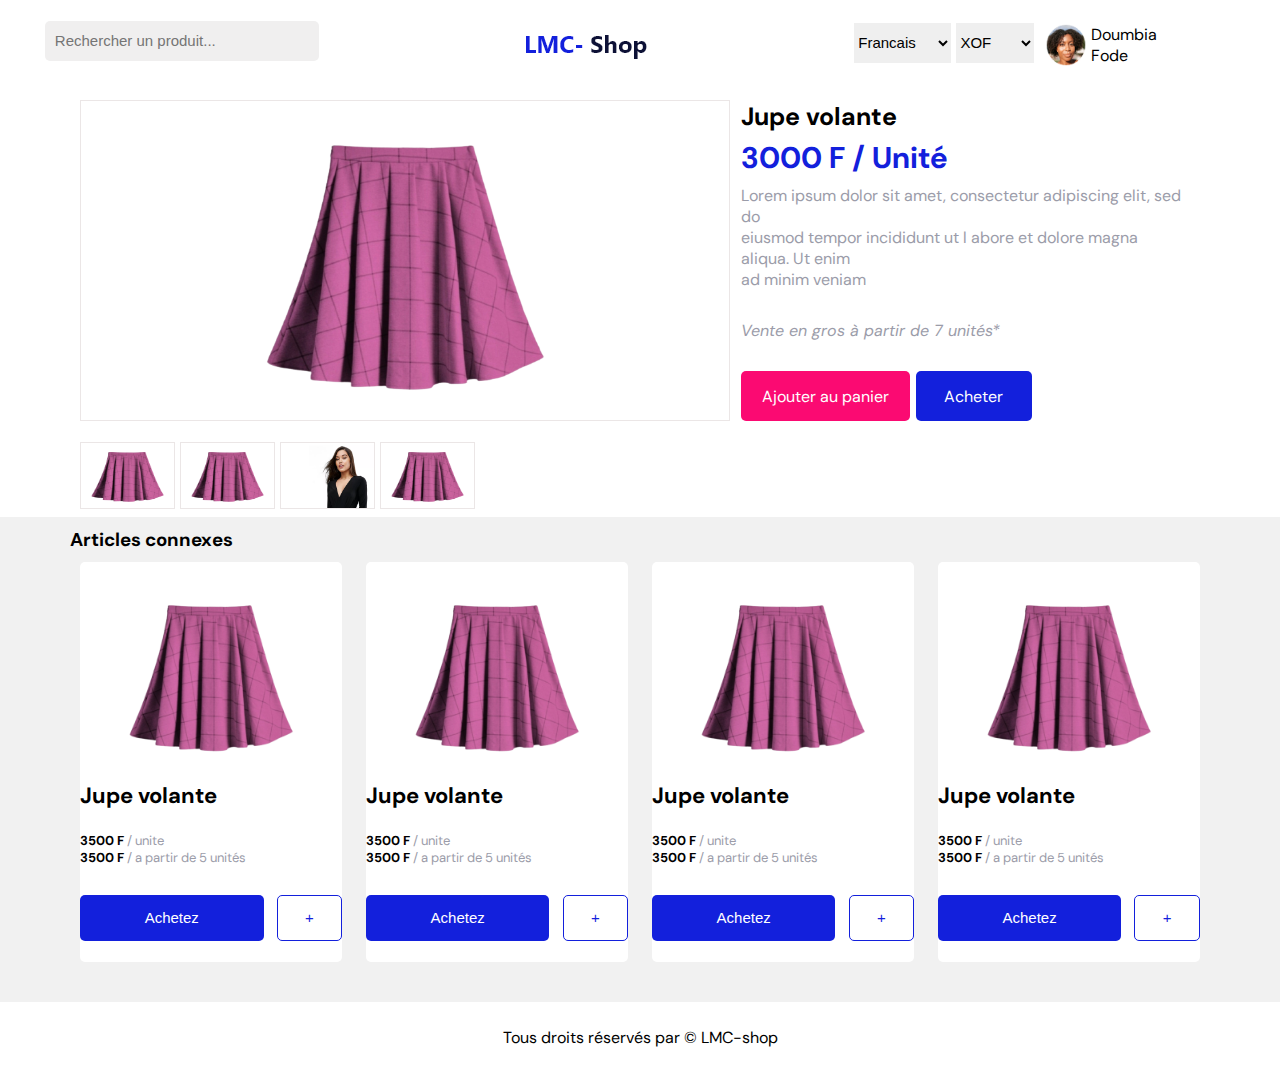
<file: details articles.html>
<!DOCTYPE html>
<html lang="en">
<head>
    <meta charset="UTF-8">
    <meta http-equiv="X-UA-Compatible" content="IE=edge">
    <meta name="viewport" content="width=device-width, initial-scale=1.0">
    <title>Lab Phase Intro To WEb</title>
    <link rel="stylesheet" href="https://cdnjs.cloudflare.com/ajax/libs/font-awesome/6.1.1/css/all.min.css" integrity="sha512-KfkfwYDsLkIlwQp6LFnl8zNdLGxu9YAA1QvwINks4PhcElQSvqcyVLLD9aMhXd13uQjoXtEKNosOWaZqXgel0g==" crossorigin="anonymous" referrerpolicy="no-referrer" />
    <link rel="stylesheet" href="css/main.css">
</head>
<body>
    <header>
        <div class="navbar">
            <div class="header--left">
                <input type="text" name="" id="search" placeholder="Rechercher un produit...">
            </div>
    
            <div class="header--logo">
                <a href="#"><img src="icones/Groupe-1.png" alt=""></a>
            </div>
    
            <div class="header--right">

                    <select name="" id="Language">
                        <option value="">Francais</option>
                        <option value="">Anglais</option>
                        <option value="">Chinois</option>
                    </select>

                    <select name="" id="devise">
                        <option value="">XOF</option>
                        <option value="">USD</option>
                        <option value="">STD</option>
                    </select>

                    <div class="profil">
                        <div class="profil--container">
                            <div class="icon--profil">
                                <img src="icones/Ellipse 1.png" alt="">
                            </div>
    
                          <p class="name--user">Doumbia Fode</p>
                            <div class="liste">
                                <i class="fa-solid fa-angle-down"></i>
                            </div>
                        </div>
                        <div class="block--login">
                            <button id="btn--login--connexion">Connexion</button>
                            <button id="btn--login--inscription">Inscription</button>
                            <i class="fa-solid fa-magnifying-glass"></i>
                            <i class="fa-solid fa-list"></i>
                        </div>
                    </div>

            </div>
        </div>
    </header>

    <div class="main--container">
        <div class="sub-menu">
            <ul>
            <li>Profil</li>
            <li>Mot de passe</li>
            <li>Mes commandes</li>
            <li>Se deconnecter</li>
            </ul>
    </div>

    <div class="main--content">
            <div class="main--content--left">
                <div class="images--container">
                    <img src="images/jupe.png" alt="">
                </div>
                <div class="images--container--content">
                    <div class="images--thumbails">
                        <img src="images/jupe.png" alt="">
                    </div>
                    <div class="images--thumbails">
                        <img src="images/jupe.png" alt="">
                    </div>

                    <div class="images--thumbails">
                        <img src="images/xbanner-01.jpg.pagespeed.ic.Uj5FE94mgU.webp" alt="">
                    </div>

                    <div class="images--thumbails">
                        <img src="images/jupe.png" alt="">
                    </div>
                </div>
        </div>

        <div class="main--content--right">
            <div class="main--content--right--block">
                <h2>Jupe volante</h2>
            <p class="price--per--unit">3000 F / Unité</p>

                <p class="details--articles">Lorem ipsum dolor sit amet, consectetur adipiscing elit, sed do <br>eiusmod tempor incididunt ut l
                    abore et dolore magna aliqua. Ut enim <br>ad minim veniam</p>
                <p class="sale"><i>Vente en gros à partir de 7 unités*</i></p>
            <div class="block--button">
                <div class="btn--cart--add">Ajouter au panier</div>
                <div class="btn--cart--buy">
                    <a href="Paiement.html">Acheter</a>
                </div>
            </div>
            </div>
        </div>

    </div>

    </div>
    <div class="main--articles">
        <h3>Articles connexes</h3>
        <div class="second--part--content">
            <div class="card">
                <div class="card--product">
                    <div class="card--product--image">
                        <a href="details articles.html"><img src="images/jupe.png" alt=""></a>
                    </div>

                    <div class="card--product--content">
                        <div class="name--product">
                            <p>Jupe volante</p>
                        </div>

                        <div class="descrption--product">
                            <p class="prices"> 3500 F<span> / unite</span></p>
                            <p class="prices"> 3500 F<span> / a partir de 5 unités</span></p>
                        </div>
                        <div class="button--block">
                            <button class="btn--buy"><a href="details articles.html">Achetez</a></button>
                            <button class="btn--add">+</button>
                        </div>
                        
                    </div>

                </div>

            </div>
            <div class="card">
                <div class="card--product">
                    <div class="card--product--image">
                        <a href="details articles.html"><img src="images/jupe.png" alt=""></a>
                    </div>

                    <div class="card--product--content">
                        <div class="name--product">
                            <p>Jupe volante</p>
                        </div>

                        <div class="descrption--product">
                            <p class="prices"> 3500 F<span> / unite</span></p>
                            <p class="prices"> 3500 F<span> / a partir de 5 unités</span></p>
                        </div>
                        <div class="button--block">
                            <button class="btn--buy"><a href="details articles.html">Achetez</a></button>
                            <button class="btn--add">+</button>
                        </div>
                        
                    </div>

                </div>

            </div>
            <div class="card">
                <div class="card--product">
                    <div class="card--product--image">
                        <a href="details articles.html"><img src="images/jupe.png" alt=""></a>
                    </div>

                    <div class="card--product--content">
                        <div class="name--product">
                            <p>Jupe volante</p>
                        </div>

                        <div class="descrption--product">
                            <p class="prices"> 3500 F<span> / unite</span></p>
                            <p class="prices"> 3500 F<span> / a partir de 5 unités</span></p>
                        </div>
                        <div class="button--block">
                            <button class="btn--buy"><a href="details articles.html">Achetez</a></button>
                            <button class="btn--add">+</button>
                        </div>
                        
                    </div>

                </div>

            </div>
            <div class="card">
                <div class="card--product">
                    <div class="card--product--image">
                        <a href="details articles.html"><img src="images/jupe.png" alt=""></a>
                    </div>

                    <div class="card--product--content">
                        <div class="name--product">
                            <p>Jupe volante</p>
                        </div>

                        <div class="descrption--product">
                            <p class="prices"> 3500 F<span> / unite</span></p>
                            <p class="prices"> 3500 F<span> / a partir de 5 unités</span></p>
                        </div>
                        <div class="button--block">
                            <button class="btn--buy"><a href="details articles.html">Achetez</a></button>
                            <button class="btn--add">+</button>
                        </div>
                        
                    </div>

                </div>

            </div>

        </div>
    </div>
        
       
        

   
        

 

                          
    <footer>
            <p>Tous droits réservés par © LMC-shop</p>
    </footer>


    <script src="js/app.js"></script>
</body>
</html>
</file>
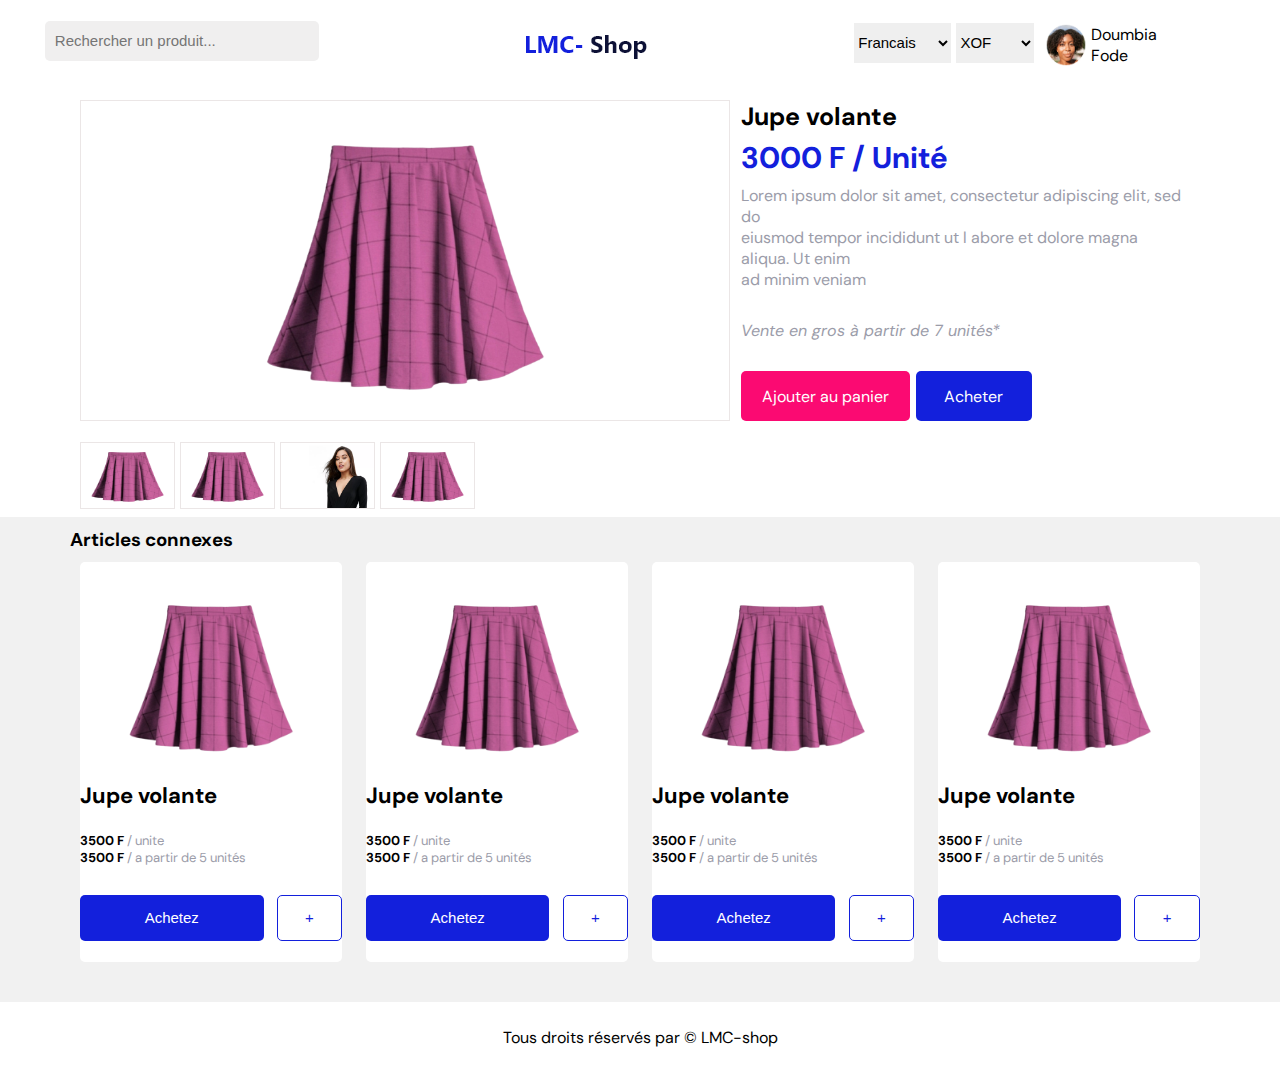
<file: index 2.html>
<!DOCTYPE html>
<html lang="en">
<head>
    <meta charset="UTF-8">
    <meta http-equiv="X-UA-Compatible" content="IE=edge">
    <meta name="viewport" content="width=device-width, initial-scale=1.0">
    <title>Lab Phase Intro To WEb</title>
    <link rel="stylesheet" href="https://cdnjs.cloudflare.com/ajax/libs/font-awesome/6.1.1/css/all.min.css" integrity="sha512-KfkfwYDsLkIlwQp6LFnl8zNdLGxu9YAA1QvwINks4PhcElQSvqcyVLLD9aMhXd13uQjoXtEKNosOWaZqXgel0g==" crossorigin="anonymous" referrerpolicy="no-referrer" />
    <link rel="stylesheet" href="css/main.css">
</head>
<body>
    <header>
        <div class="navbar">
            <div class="header--left">
                <input type="text" name="" id="search" placeholder="Rechercher un produit...">
            </div>
    
            <div class="header--logo">
                <a href="#"><img src="icones/Groupe-1.png" alt=""></a>
            </div>
    
            <div class="header--right">

                    <select name="" id="Language">
                        <option value="">Francais</option>
                        <option value="">Anglais</option>
                        <option value="">Chinois</option>
                    </select>

                    <select name="" id="devise">
                        <option value="">XOF</option>
                        <option value="">USD</option>
                        <option value="">STD</option>
                    </select>

                    <div class="profil">
                        <div class="profil--container">
                            <div class="icon--profil">
                                <img src="icones/Ellipse 1.png" alt="">
                            </div>
    
                          <p class="name--user">Doumbia Fode</p>
                            <div class="liste">
                                <i class="fa-solid fa-angle-down"></i>
                            </div>
                        </div>
                    </div>

            </div>
        </div>
    </header>

    <div class="main--container">
        <div class="sub-menu">
            <ul>
            <li>Profil</li>
            <li>Mot de passe</li>
            <li>Mes commandes</li>
            <li>Se deconnecter</li>
            </ul>
    </div>

    <div class="main--content">
            <div class="main--content--left">
                <div class="images--container">
                    <img src="images/jupe.png" alt="">
                </div>
                <div class="images--container--content">
                    <div class="images--thumbails">
                        <img src="images/jupe.png" alt="">
                    </div>
                    <div class="images--thumbails">
                        <img src="images/jupe.png" alt="">
                    </div>

                    <div class="images--thumbails">
                        <img src="images/xbanner-01.jpg.pagespeed.ic.Uj5FE94mgU.webp" alt="">
                    </div>

                    <div class="images--thumbails">
                        <img src="images/jupe.png" alt="">
                    </div>
                </div>
        </div>

        <div class="main--content--right">
            <div class="main--content--right--block">
                <h2>Jupe volante</h2>
            <p class="price--per--unit">3000 F / Unité</p>

                <p class="details--articles">Lorem ipsum dolor sit amet, consectetur adipiscing elit, sed do <br>eiusmod tempor incididunt ut l
                    abore et dolore magna aliqua. Ut enim <br>ad minim veniam</p>
                <p class="sale"><i>Vente en gros à partir de 7 unités*</i></p>
            <div class="block--button">
                <div class="btn--cart--add">Ajouter au panier</div>
                <div class="btn--cart--buy">Acheter</div>
            </div>
            </div>
        </div>

    </div>

    </div>
    <div class="main--articles">
        <h3>Articles connexes</h3>
        <div class="second--part--content">
            <div class="card">
                <div class="card--product">
                    <div class="card--product--image">
                        <a href="index 2.html"><img src="images/jupe.png" alt=""></a>
                    </div>

                    <div class="card--product--content">
                        <div class="name--product">
                            <p>Jupe volante</p>
                        </div>

                        <div class="descrption--product">
                            <p class="prices"> 3500 F<span> / unite</span></p>
                            <p class="prices"> 3500 F<span> / a partir de 5 unités</span></p>
                        </div>
                        <div class="button--block">
                            <button class="btn--buy">Achetez</button>
                            <button class="btn--add">+</button>
                        </div>
                        
                    </div>

                </div>

            </div>

            <div class="card">
                <div class="card--product">
                    <div class="card--product--image">
                        <a href="index 2.html"><img src="images/jupe.png" alt=""></a>
                    </div>

                    <div class="card--product--content">
                        <div class="name--product">
                            <p>Jupe volante</p>
                        </div>

                        <div class="descrption--product">
                            <p class="prices"> 3500 F<span> / unite</span></p>
                            <p class="prices"> 3500 F<span> / a partir de 5 unités</span></p>
                        </div>
                        <div class="button--block">
                            <button class="btn--buy">Achetez</button>
                            <button class="btn--add">+</button>
                        </div>
                        
                    </div>

                </div>

            </div>

            <div class="card">
                <div class="card--product">
                    <div class="card--product--image">
                        <a href="index 2.html"><img src="images/jupe.png" alt=""></a>
                    </div>

                    <div class="card--product--content">
                        <div class="name--product">
                            <p>Jupe volante</p>
                        </div>

                        <div class="descrption--product">
                            <p class="prices"> 3500 F<span> / unite</span></p>
                            <p class="prices"> 3500 F<span> / a partir de 5 unités</span></p>
                        </div>
                        <div class="button--block">
                            <button class="btn--buy">Achetez</button>
                            <button class="btn--add">+</button>
                        </div>
                        
                    </div>

                </div>

            </div>

            <div class="card">
                <div class="card--product">
                    <div class="card--product--image">
                        <a href="index 2.html"><img src="images/jupe.png" alt=""></a>
                    </div>

                    <div class="card--product--content">
                        <div class="name--product">
                            <p>Jupe volante</p>
                        </div>

                        <div class="descrption--product">
                            <p class="prices"> 3500 F<span> / unite</span></p>
                            <p class="prices"> 3500 F<span> / a partir de 5 unités</span></p>
                        </div>
                        <div class="button--block">
                            <button class="btn--buy">Achetez</button>
                            <button class="btn--add">+</button>
                        </div>
                        
                    </div>

                </div>

            </div>

        </div>
    </div>
        
       
        

   
        

 

                          
    <footer>
            <p>Tous droits réservés par © LMC-shop</p>
    </footer>


    <script src="js/app.js"></script>
</body>
</html>
</file>
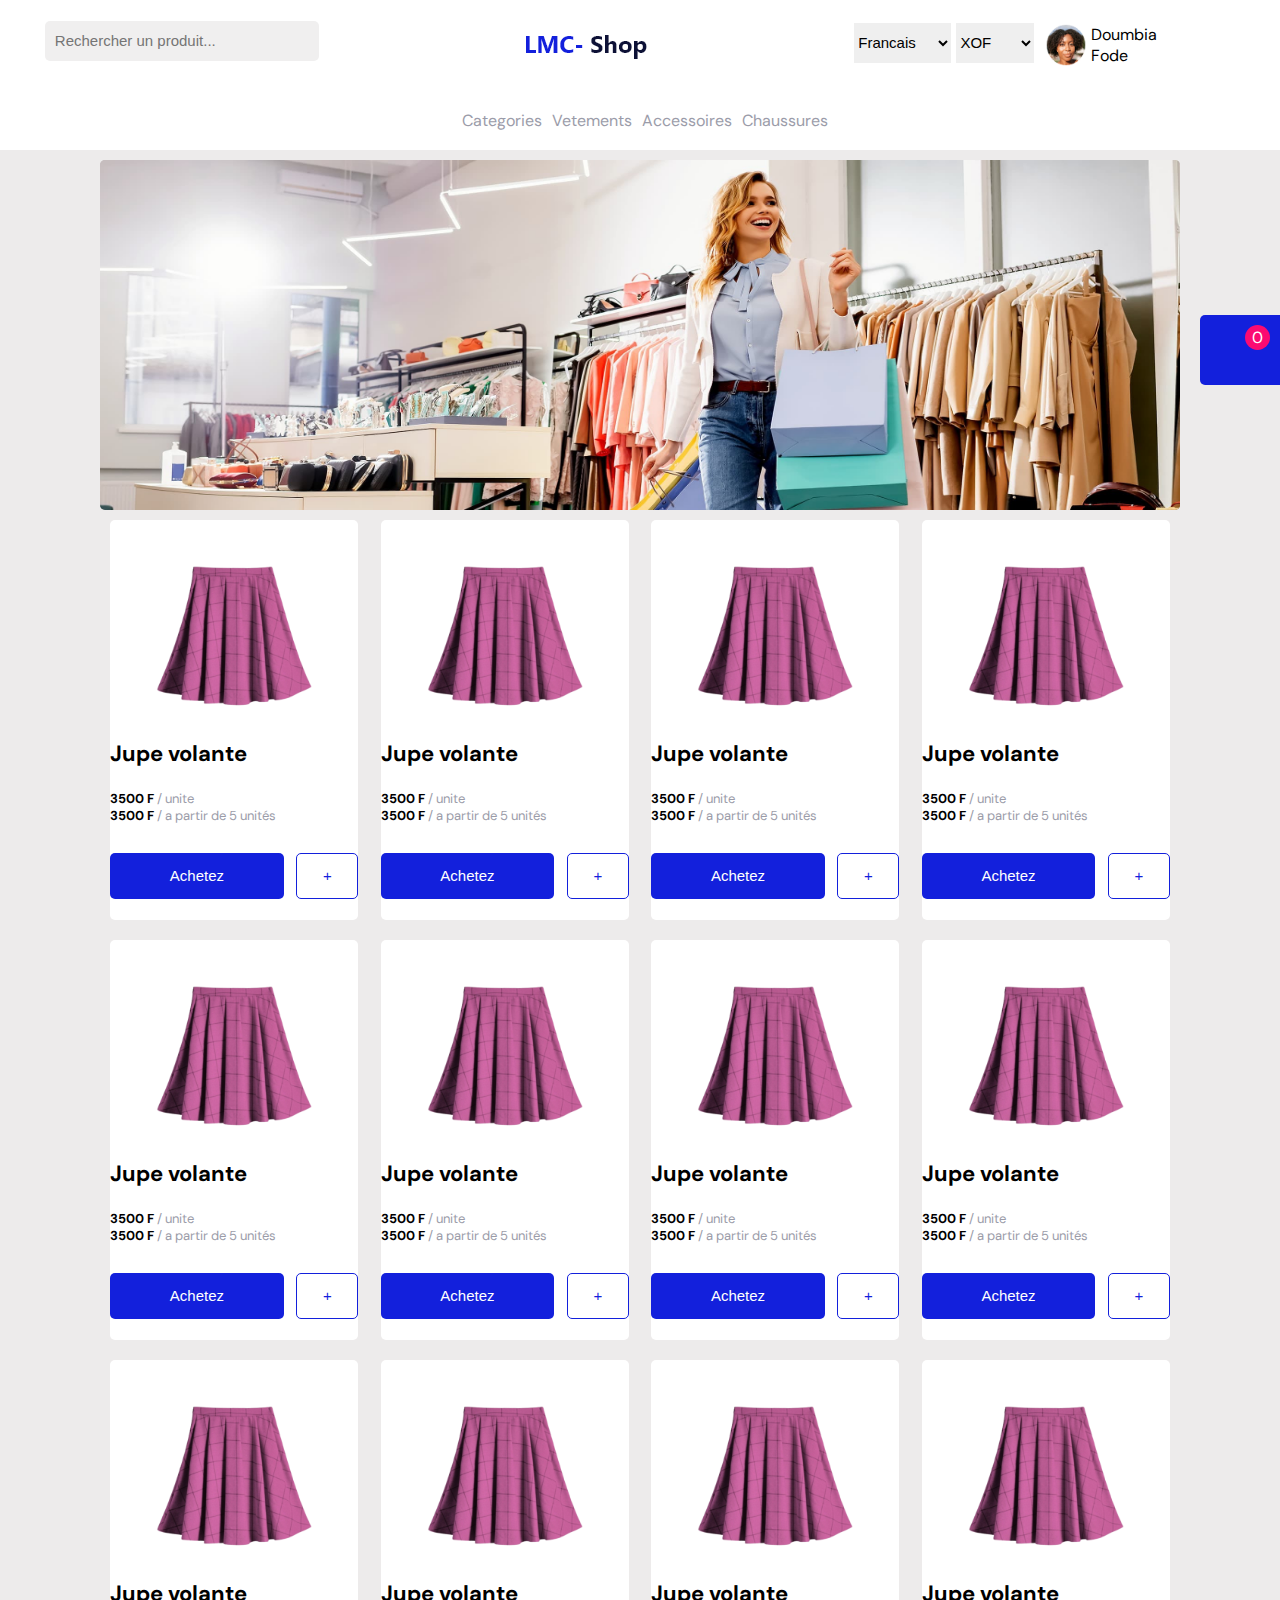
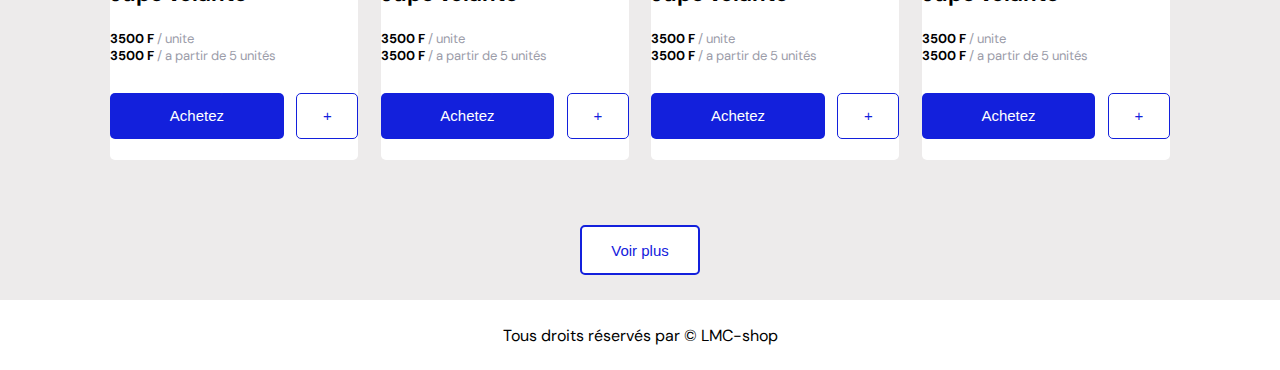
<file: index 3.html>
<!DOCTYPE html>
<html lang="en">
<head>
    <meta charset="UTF-8">
    <meta http-equiv="X-UA-Compatible" content="IE=edge">
    <meta name="viewport" content="width=device-width, initial-scale=1.0">
    <title>Lab Phase Intro To WEb</title>
    <link rel="stylesheet" href="https://cdnjs.cloudflare.com/ajax/libs/font-awesome/6.1.1/css/all.min.css" integrity="sha512-KfkfwYDsLkIlwQp6LFnl8zNdLGxu9YAA1QvwINks4PhcElQSvqcyVLLD9aMhXd13uQjoXtEKNosOWaZqXgel0g==" crossorigin="anonymous" referrerpolicy="no-referrer" />
    <link rel="stylesheet" href="css/main.css">
</head>
<body>
    <header>
        <div class="navbar">
            <div class="header--left">
                <input type="text" name="" id="search" placeholder="Rechercher un produit...">
            </div>
    
            <div class="header--logo">
                <a href="#"><img src="icones/Groupe-1.png" alt=""></a>
            </div>
    
            <div class="header--right">

                    <select name="" id="Language">
                        <option value="">Francais</option>
                        <option value="">Anglais</option>
                        <option value="">Chinois</option>
                    </select>

                    <select name="" id="devise">
                        <option value="">XOF</option>
                        <option value="">USD</option>
                        <option value="">STD</option>
                    </select>

                    <div class="profil">
                        <div class="profil--container">
                            <div class="icon--profil">
                                <img src="icones/Ellipse 1.png" alt="">
                            </div>
    
                          <p class="name--user">Doumbia Fode</p>
                            <div class="liste">
                                <i class="fa-solid fa-angle-down"></i>
                            </div>
                        </div>
                    </div>

            </div>
        </div>
    </header>

    <nav>
        <a href="#"><li>Categories</li></a>
        <a href="#"><li>Vetements</li></a>
        <a href="#"><li>Accessoires</li></a>
        <a href="#"><li>Chaussures</li></a>
    </nav>

        <!-- <img src="icones/Groupe-45.png" alt=""> -->
        <div class="cart--icon">
            <i class="fa-solid fa-bag-shopping"></i>
            <div class="counter">0</div>
        </div>

        <div class="cart--container">
            <!-- <h3>Your card is empty</h3> -->
             <div class="cart--container--block">
                <div class="cart--container--header">
                    <div class="cart--description">
                        <i class="fa-solid fa-bag-shopping"></i>
                        <p>3 articles</p>
                    </div>
                    <div class="btn--close">
                        <i class="fa-solid fa-xmark"></i>
                    </div>
                </div>
            
                <div class="cart--container--content">
                    <div class="cart--articles">
                        <div class="button-block">
                            <div class="handle--quantity">
                              <div class="minus"><h5>-</h5></div>
                              <div class="qty"><h5>1</h5></div>
                              <div class="plus"><h5>+</h5></div>
                            </div>
                        </div>
            
                        <div class="cart--articles--descriptions">
                            <div class="block--articles">
                                <div class="articles">
                                    <img src="images/jupe.png" alt="">
                                </div>
            
                                <div class="articles--details">
                                    <p class="names--articles">Jupe volante</p>
                                    <p class="price--articles"> 2000 F</p>
                                    <p class="quantity">3 unités</p>
                                </div>
                            </div>
                        </div>
            
                        <div class="btn--remove--article">
                            <i class="fa-solid fa-xmark"></i>
                        </div>
                    </div>
                </div>
            </div>

        </div>
        <div class="box--container">
            <div class="first--part">
                <img src="images/Untitled-4.jpg" alt="">
            </div>

            <div class="second--part">
                <div class="second--part--content">
                    <div class="card">
                        <div class="card--product">
                            <div class="card--product--image">
                                <a href="index 2.html"><img src="images/jupe.png" alt=""></a>
                            </div>
    
                            <div class="card--product--content">
                                <div class="name--product">
                                    <p>Jupe volante</p>
                                </div>
    
                                <div class="descrption--product">
                                    <p class="prices"> 3500 F<span> / unite</span></p>
                                    <p class="prices"> 3500 F<span> / a partir de 5 unités</span></p>
                                </div>
                                <div class="button--block">
                                    <button class="btn--buy">Achetez</button>
                                    <button class="btn--add">+</button>
                                </div>
                                
                            </div>
    
                        </div>
    
                    </div>

                    <div class="card">
                        <div class="card--product">
                            <div class="card--product--image">
                                <a href="index 2.html"><img src="images/jupe.png" alt=""></a>
                            </div>
    
                            <div class="card--product--content">
                                <div class="name--product">
                                    <p>Jupe volante</p>
                                </div>
    
                                <div class="descrption--product">
                                    <p class="prices"> 3500 F<span> / unite</span></p>
                                    <p class="prices"> 3500 F<span> / a partir de 5 unités</span></p>
                                </div>
                                <div class="button--block">
                                    <button class="btn--buy">Achetez</button>
                                    <button class="btn--add">+</button>
                                </div>
                                
                            </div>
    
                        </div>
    
                    </div>

                    <div class="card">
                        <div class="card--product">
                            <div class="card--product--image">
                                <a href="index 2.html"><img src="images/jupe.png" alt=""></a>
                            </div>
    
                            <div class="card--product--content">
                                <div class="name--product">
                                    <p>Jupe volante</p>
                                </div>
    
                                <div class="descrption--product">
                                    <p class="prices"> 3500 F<span> / unite</span></p>
                                    <p class="prices"> 3500 F<span> / a partir de 5 unités</span></p>
                                </div>
                                <div class="button--block">
                                    <button class="btn--buy">Achetez</button>
                                    <button class="btn--add">+</button>
                                </div>
                                
                            </div>
    
                        </div>
    
                    </div>

                    <div class="card">
                        <div class="card--product">
                            <div class="card--product--image">
                                <a href="index 2.html"><img src="images/jupe.png" alt=""></a>
                            </div>
    
                            <div class="card--product--content">
                                <div class="name--product">
                                    <p>Jupe volante</p>
                                </div>
    
                                <div class="descrption--product">
                                    <p class="prices"> 3500 F<span> / unite</span></p>
                                    <p class="prices"> 3500 F<span> / a partir de 5 unités</span></p>
                                </div>
                                <div class="button--block">
                                    <button class="btn--buy">Achetez</button>
                                    <button class="btn--add">+</button>
                                </div>
                                
                            </div>
    
                        </div>
    
                    </div>

                    <div class="card">
                        <div class="card--product">
                            <div class="card--product--image">
                                <a href="index 2.html"><img src="images/jupe.png" alt=""></a>
                            </div>
    
                            <div class="card--product--content">
                                <div class="name--product">
                                    <p>Jupe volante</p>
                                </div>
    
                                <div class="descrption--product">
                                    <p class="prices"> 3500 F<span> / unite</span></p>
                                    <p class="prices"> 3500 F<span> / a partir de 5 unités</span></p>
                                </div>
                                <div class="button--block">
                                    <button class="btn--buy">Achetez</button>
                                    <button class="btn--add">+</button>
                                </div>
                                
                            </div>
    
                        </div>
    
                    </div>

                    <div class="card">
                        <div class="card--product">
                            <div class="card--product--image">
                                <a href="index 2.html"><img src="images/jupe.png" alt=""></a>
                            </div>
    
                            <div class="card--product--content">
                                <div class="name--product">
                                    <p>Jupe volante</p>
                                </div>
    
                                <div class="descrption--product">
                                    <p class="prices"> 3500 F<span> / unite</span></p>
                                    <p class="prices"> 3500 F<span> / a partir de 5 unités</span></p>
                                </div>
                                <div class="button--block">
                                    <button class="btn--buy">Achetez</button>
                                    <button class="btn--add">+</button>
                                </div>
                                
                            </div>
    
                        </div>
    
                    </div>

                    <div class="card">
                        <div class="card--product">
                            <div class="card--product--image">
                                <a href="index 2.html"><img src="images/jupe.png" alt=""></a>
                            </div>
    
                            <div class="card--product--content">
                                <div class="name--product">
                                    <p>Jupe volante</p>
                                </div>
    
                                <div class="descrption--product">
                                    <p class="prices"> 3500 F<span> / unite</span></p>
                                    <p class="prices"> 3500 F<span> / a partir de 5 unités</span></p>
                                </div>
                                <div class="button--block">
                                    <button class="btn--buy">Achetez</button>
                                    <button class="btn--add">+</button>
                                </div>
                                
                            </div>
    
                        </div>
    
                    </div>

                    <div class="card">
                        <div class="card--product">
                            <div class="card--product--image">
                                <a href="index 2.html"><img src="images/jupe.png" alt=""></a>
                            </div>
    
                            <div class="card--product--content">
                                <div class="name--product">
                                    <p>Jupe volante</p>
                                </div>
    
                                <div class="descrption--product">
                                    <p class="prices"> 3500 F<span> / unite</span></p>
                                    <p class="prices"> 3500 F<span> / a partir de 5 unités</span></p>
                                </div>
                                <div class="button--block">
                                    <button class="btn--buy">Achetez</button>
                                    <button class="btn--add">+</button>
                                </div>
                                
                            </div>
    
                        </div>
    
                    </div>

                    <div class="card">
                        <div class="card--product">
                            <div class="card--product--image">
                                <a href="index 2.html"><img src="images/jupe.png" alt=""></a>
                            </div>
    
                            <div class="card--product--content">
                                <div class="name--product">
                                    <p>Jupe volante</p>
                                </div>
    
                                <div class="descrption--product">
                                    <p class="prices"> 3500 F<span> / unite</span></p>
                                    <p class="prices"> 3500 F<span> / a partir de 5 unités</span></p>
                                </div>
                                <div class="button--block">
                                    <button class="btn--buy">Achetez</button>
                                    <button class="btn--add">+</button>
                                </div>
                                
                            </div>
    
                        </div>
    
                    </div>

                    <div class="card">
                        <div class="card--product">
                            <div class="card--product--image">
                                <a href="index 2.html"><img src="images/jupe.png" alt=""></a>
                            </div>
    
                            <div class="card--product--content">
                                <div class="name--product">
                                    <p>Jupe volante</p>
                                </div>
    
                                <div class="descrption--product">
                                    <p class="prices"> 3500 F<span> / unite</span></p>
                                    <p class="prices"> 3500 F<span> / a partir de 5 unités</span></p>
                                </div>
                                <div class="button--block">
                                    <button class="btn--buy">Achetez</button>
                                    <button class="btn--add">+</button>
                                </div>
                                
                            </div>
    
                        </div>
    
                    </div>

                    <div class="card">
                        <div class="card--product">
                            <div class="card--product--image">
                                <a href="index 2.html"><img src="images/jupe.png" alt=""></a>
                            </div>
    
                            <div class="card--product--content">
                                <div class="name--product">
                                    <p>Jupe volante</p>
                                </div>
    
                                <div class="descrption--product">
                                    <p class="prices"> 3500 F<span> / unite</span></p>
                                    <p class="prices"> 3500 F<span> / a partir de 5 unités</span></p>
                                </div>
                                <div class="button--block">
                                    <button class="btn--buy">Achetez</button>
                                    <button class="btn--add">+</button>
                                </div>
                                
                            </div>
    
                        </div>
    
                    </div>

                    <div class="card">
                        <div class="card--product">
                            <div class="card--product--image">
                                <a href="index 2.html"><img src="images/jupe.png" alt=""></a>
                            </div>
    
                            <div class="card--product--content">
                                <div class="name--product">
                                    <p>Jupe volante</p>
                                </div>
    
                                <div class="descrption--product">
                                    <p class="prices"> 3500 F<span> / unite</span></p>
                                    <p class="prices"> 3500 F<span> / a partir de 5 unités</span></p>
                                </div>
                                <div class="button--block">
                                    <button class="btn--buy">Achetez</button>
                                    <button class="btn--add">+</button>
                                </div>
                                
                            </div>
    
                        </div>
    
                    </div>

                </div>
            </div>
                <div class="more">
                    <button>Voir plus</button>
                </div>
            </div>

        </div>
    </div>

    <!-- <div class="container">
        <div class="left--part">
                    <h4>Nouvel arrivage</h4>
                    <h4 class="onglet">Top ventes</h4>
            </div>

    </div> -->
    <footer>
            <p>Tous droits réservés par © LMC-shop</p>
    </footer>


    <script src="js/app.js"></script>
</body>
</html>
</file>
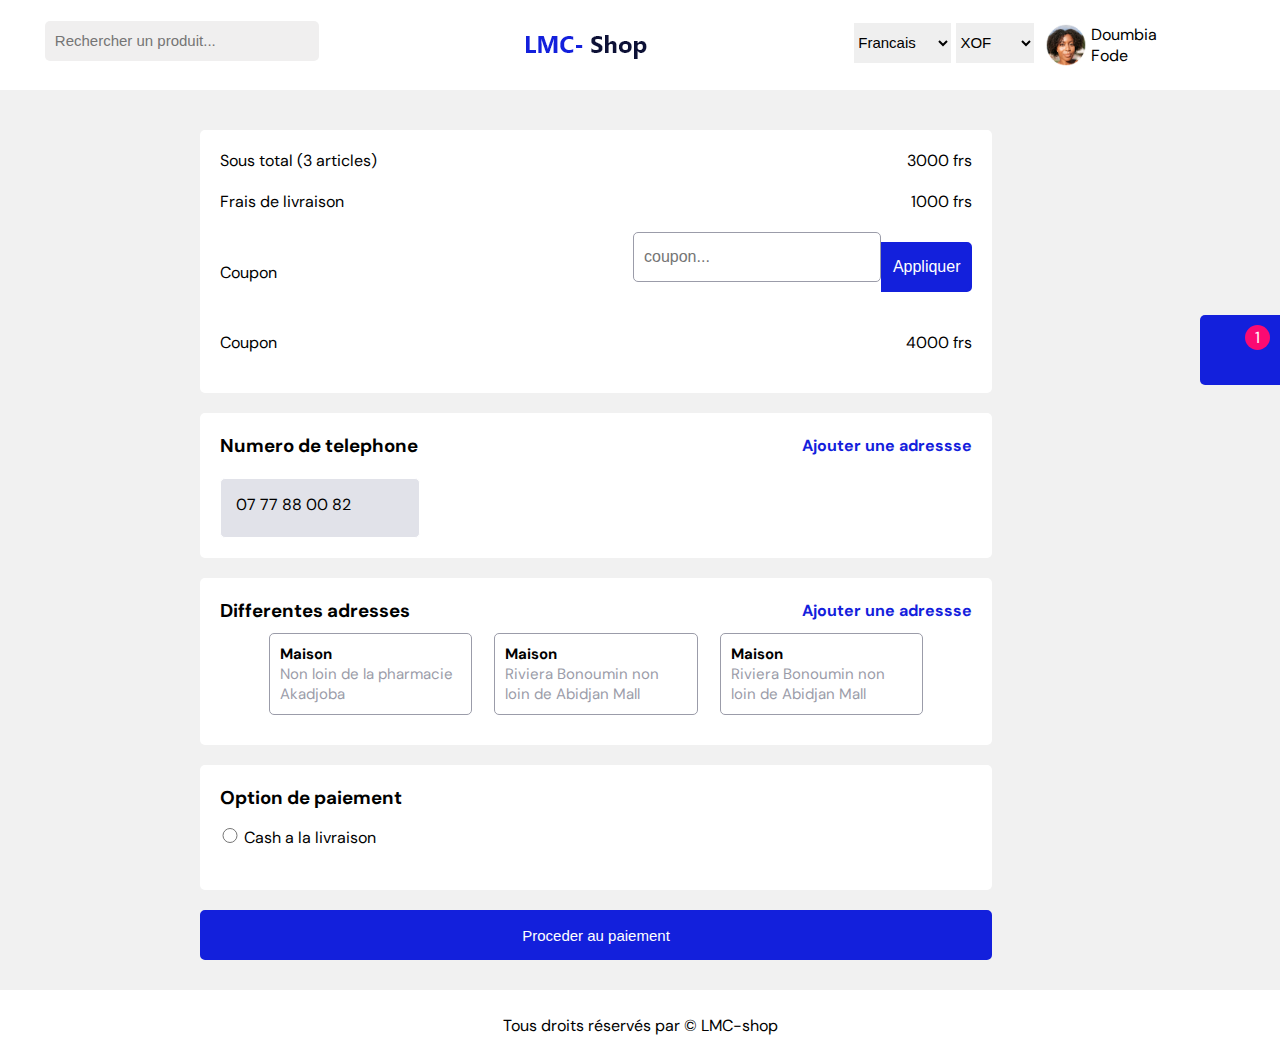
<file: Paiement.html>
<!DOCTYPE html>
<html lang="en">
<head>
    <meta charset="UTF-8">
    <meta http-equiv="X-UA-Compatible" content="IE=edge">
    <meta name="viewport" content="width=device-width, initial-scale=1.0">
    <title>Lab Phase Intro To WEb</title>
    <link rel="stylesheet" href="https://cdnjs.cloudflare.com/ajax/libs/font-awesome/6.1.1/css/all.min.css" integrity="sha512-KfkfwYDsLkIlwQp6LFnl8zNdLGxu9YAA1QvwINks4PhcElQSvqcyVLLD9aMhXd13uQjoXtEKNosOWaZqXgel0g==" crossorigin="anonymous" referrerpolicy="no-referrer" />
    <link rel="stylesheet" href="css/main.css">
</head>
<body>
    <header>
        <div class="navbar">
            <div class="header--left">
                <input type="text" name="" id="search" placeholder="Rechercher un produit...">
            </div>
    
            <div class="header--logo">
                <a href="index.html"><img src="icones/Groupe-1.png" alt=""></a>
            </div>
    
            <div class="header--right">

                    <select name="" id="Language">
                        <option value="">Francais</option>
                        <option value="">Anglais</option>
                        <option value="">Chinois</option>
                    </select>

                    <select name="" id="devise">
                        <option value="">XOF</option>
                        <option value="">USD</option>
                        <option value="">STD</option>
                    </select>

                    <div class="profil">
                        <div class="profil--container">
                            <div class="icon--profil">
                                <img src="icones/Ellipse 1.png" alt="">
                            </div>
    
                          <p class="name--user">Doumbia Fode</p>
                            <div class="liste">
                                <i class="fa-solid fa-angle-down"></i>
                            </div>
                        </div>
                        <div class="block--login">
                            <div class="icon--profil">
                                <img src="icones/Ellipse 1.png" alt="">
                            </div>
                            <!-- <button id="btn--open--login">Connexion</button>
                            <button id="btn--open--register">Inscription</button> -->
                            <div class="menu--search">
                                <i class="fa-solid fa-magnifying-glass"></i>
                            </div>
                            <div class="menu--sidebar">
                                <i class="fa-solid fa-list"></i>
                            </div>
                        </div>
                    </div>

            </div>
        </div>
    </header>

    <div class="navbar--container">
        <div class="navbar--container--block">
            <div class="btn--close--navbar">
                <i class="fa-solid fa-xmark"></i>
            </div>
            <ul>
                <a href="Articles.html"><li>Categories</li></a>
                <a href="Articles.html"><li>Vetements</li></a>
                <a href="Articles.html"><li>Accessoires</li></a>
                <a href="Articles.html"><li>Chaussures</li></a>
            </ul>

            <div id="devises">
                <select name="" id="devises">
                    <option value="">Francais</option>
                    <option value="">Anglais</option>
                    <option value="">Chinois</option>
                </select>
            </div>

            <div id="devises">
                <select name="" id="devises">
                    <option value="">XOF</option>
                    <option value="">USD</option>
                    <option value="">STD</option>
                </select>
            </div>

        </div>
    </div>
    <div class="navbar--search">
       <div class="navbar--search--block">
        <input type="text" name="" id="searchbar" placeholder="Rechercher un produit...">
        <div class="btn--close--searchbar">
            <i class="fa-solid fa-xmark"></i>
        </div>
       </div>
    </div>

    
        <div class="cart--icon">
            <i class="fa-solid fa-bag-shopping"></i>
            <div class="counter">1</div>
        </div>
        

        <div class="cart--container">
            <!-- <h3>Your card is empty</h3> -->
             <div class="cart--container--block">
                <div class="cart--container--header">
                    <div class="cart--description">
                        <i class="fa-solid fa-bag-shopping"></i>
                        <p class="numbers--articles">1 articles</p>
                    </div>
                    <div class="btn--close">
                        <i class="fa-solid fa-xmark"></i>
                    </div>
                </div>
            
                <div class="cart--container--content">
                    <div class="cart--articles">
                        <div class="button-block">
                            <div class="handle--quantity">
                              <div class="minus"><h5>-</h5></div>
                              <div class="qty"><h5>1</h5></div>
                              <div class="plus"><h5>+</h5></div>
                            </div>
                        </div>
            
                        <div class="cart--articles--descriptions">
                            <div class="block--articles">
                                <div class="articles">
                                    <img src="images/jupe.png" alt="">
                                </div>
            
                                <div class="articles--details">
                                    <p class="names--articles">Jupe volante</p>
                                    <p class="price--articles"> 2000 F</p>
                                    <p class="quantity">3 unités</p>
                                </div>
                            </div>
                        </div>
            
                        <div class="btn--remove--article">
                            <i class="fa-solid fa-xmark"></i>
                        </div>
                    </div>
                </div>
            </div>

        </div>
        <main class="main--paiement">
            <div class="main--paiement--container">
                <div class="main--paiement--container--content--box1">
                    <div class="info--articles">
                        <p>Sous total (3 articles)</p>
                        <p>3000 frs</p>
                    </div>
                    <div class="info--articles">
                        <p>Frais de livraison</p>
                        <p>1000 frs</p>
                    </div>
                    <div class="info--articles">
                        <p>Coupon</p>
                        <div class="coupon">
                            <input type="text" id="coupons"  placeholder="coupon...">
                            <button class="btn--blue">Appliquer</button>
                        </div>
                    </div>
                    <div class="info--articles">
                        <p>Coupon</p>
                        <p>4000 frs</p>
                    </div>
                </div>
                <div class="main--paiement--container--content--box2">
                    <div class="user--info">
                        <h3>Numero de telephone</h3>
                        <p class="add--adresse">Ajouter une adressse</p>
                    </div>
                  <div class="contact">
                    <p>07 77 88 00 82</p>
                  </div>
                </div>

                <div class="main--paiement--container--content--box2">
                    <div class="user--info">
                        <h3>Differentes adresses</h3>
                        <p class="add--adresse">Ajouter une adressse</p>
                    </div>
                    <div class="row">
                        <div class="row--content">
                            <div class="row--content--box">
                                <div class="col--content">
                                    <p class="place">Maison</p>
                                    <p class="adrresse--description">Non loin de la pharmacie Akadjoba</p>
                                </div>
                            </div>
                            <div class="row--content--box">
                                <div class="col--content">
                                    <p class="place">Maison</p>
                                    <p class="adrresse--description">Riviera Bonoumin non loin de Abidjan Mall</p>
                                </div>
                            </div>
                            <div class="row--content--box">
                                <div class="col--content">
                                    <p class="place">Maison</p>
                                    <p class="adrresse--description">Riviera Bonoumin non loin de Abidjan Mall</p>
                                </div>
                            </div>
                        </div>
                        
                        
                    </div>
                </div>

                <div class="main--paiement--container--content--box2">
                    <div class="user--info">
                        <h3>Option de paiement</h3>
                    </div>
                    <div class="option--paiement">
                        <label>
                            <input type="radio" name="radio">
                            Cash a la livraison
                        </label>
                    </div>

                  </div>

                  <button id="btn--paiement">Proceder au paiement </button>
                </div>
                

            </div>

        </main>
    <footer>
            <p>Tous droits réservés par © LMC-shop</p>
    </footer>


    <script src="js/script.js"></script>
</body>
</html>
</file>
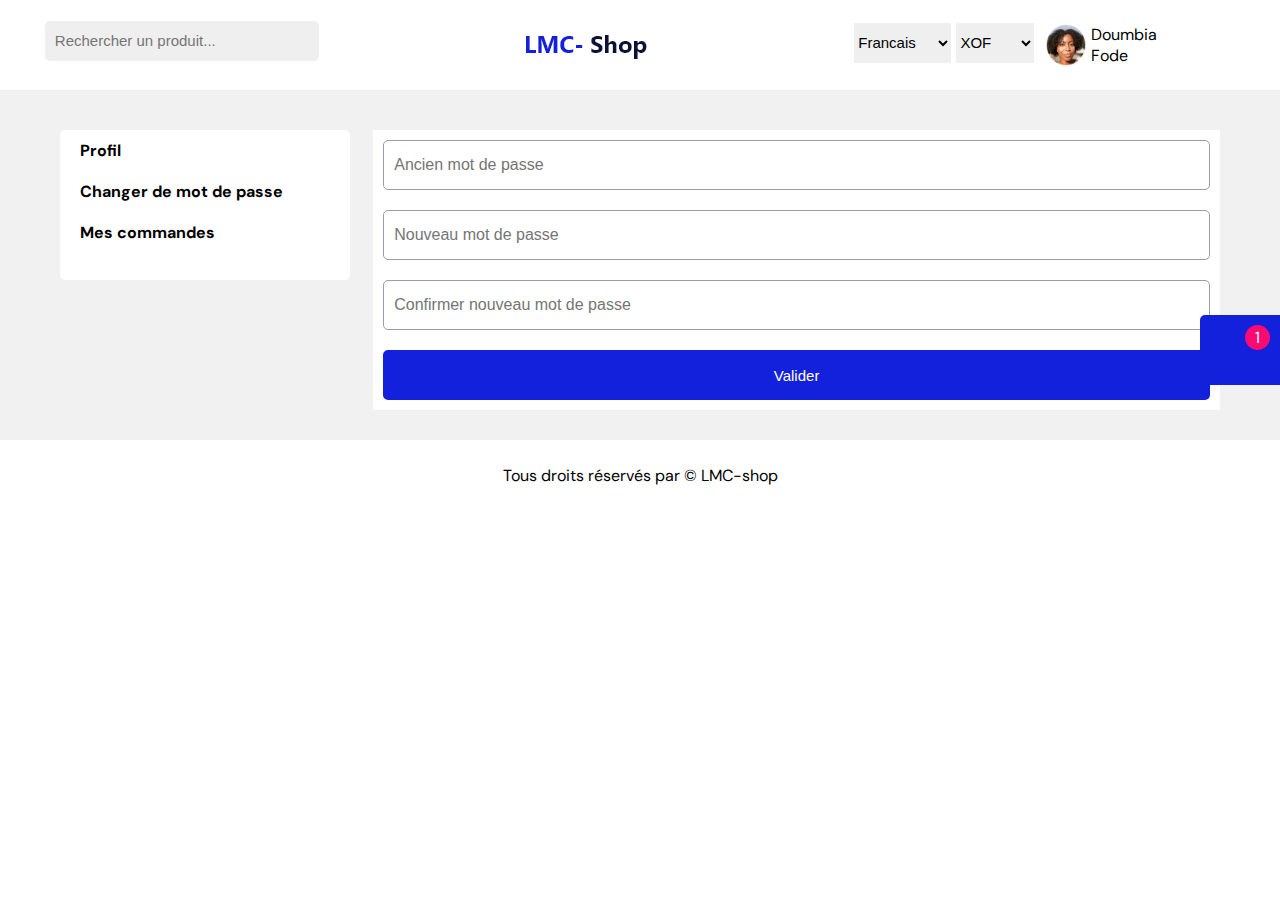
<file: password.html>
<!DOCTYPE html>
<html lang="en">
<head>
    <meta charset="UTF-8">
    <meta http-equiv="X-UA-Compatible" content="IE=edge">
    <meta name="viewport" content="width=device-width, initial-scale=1.0">
    <title>Lab Phase Intro To WEb</title>
    <link rel="stylesheet" href="https://cdnjs.cloudflare.com/ajax/libs/font-awesome/6.1.1/css/all.min.css" integrity="sha512-KfkfwYDsLkIlwQp6LFnl8zNdLGxu9YAA1QvwINks4PhcElQSvqcyVLLD9aMhXd13uQjoXtEKNosOWaZqXgel0g==" crossorigin="anonymous" referrerpolicy="no-referrer" />
    <link rel="stylesheet" href="css/main.css">
    <link href="https://cdn.jsdelivr.net/npm/bootstrap@5.2.0/dist/css/bootstrap.min.css" rel="stylesheet" integrity="sha384-gH2yIJqKdNHPEq0n4Mqa/HGKIhSkIHeL5AyhkYV8i59U5AR6csBvApHHNl/vI1Bx" crossorigin="anonymous">
    <script src="https://cdn.jsdelivr.net/npm/bootstrap@5.2.0/dist/js/bootstrap.bundle.min.js" integrity="sha384-A3rJD856KowSb7dwlZdYEkO39Gagi7vIsF0jrRAoQmDKKtQBHUuLZ9AsSv4jD4Xa" crossorigin="anonymous"></script>

</head>
<body>
    <header>
        <div class="navbar">
            <div class="header--left">
                <input type="text" name="" id="search" placeholder="Rechercher un produit...">
            </div>
    
            <div class="header--logo">
                <a href="index.html"><img src="icones/Groupe-1.png" alt=""></a>
            </div>
    
            <div class="header--right">

                    <select name="" id="Language">
                        <option value="">Francais</option>
                        <option value="">Anglais</option>
                        <option value="">Chinois</option>
                    </select>

                    <select name="" id="devise">
                        <option value="">XOF</option>
                        <option value="">USD</option>
                        <option value="">STD</option>
                    </select>

                    <div class="profil">
                        <div class="profil--container">
                            <div class="icon--profil">
                                <img src="icones/Ellipse 1.png" alt="">
                            </div>
    
                          <p class="name--user">Doumbia Fode</p>
                            <div class="liste">
                                <i class="fa-solid fa-angle-down"></i>
                            </div>
                        </div>
                        <div class="block--login">
                            <div class="icon--profil">
                                <img src="icones/Ellipse 1.png" alt="">
                            </div>
                            <!-- <button id="btn--open--login">Connexion</button>
                            <button id="btn--open--register">Inscription</button> -->
                            <div class="menu--search">
                                <i class="fa-solid fa-magnifying-glass"></i>
                            </div>
                            <div class="menu--sidebar">
                                <i class="fa-solid fa-list"></i>
                            </div>
                        </div>
                    </div>

            </div>
        </div>
    </header>
        <div class="cart--icon">
            <i class="fa-solid fa-bag-shopping"></i>
            <div class="counter">1</div>
        </div>

        <div class="cart--container">
            <!-- <h3>Your card is empty</h3> -->
             <div class="cart--container--block">
                <div class="cart--container--header">
                    <div class="cart--description">
                        <i class="fa-solid fa-bag-shopping"></i>
                        <p class="numbers--articles">1 articles</p>
                    </div>
                    <div class="btn--close">
                        <i class="fa-solid fa-xmark"></i>
                    </div>
                </div>
            
                <div class="cart--container--content">
                    <div class="cart--articles">
                        <div class="button-block">
                            <div class="handle--quantity">
                              <div class="minus"><h5>-</h5></div>
                              <div class="qty"><h5>1</h5></div>
                              <div class="plus"><h5>+</h5></div>
                            </div>
                        </div>
            
                        <div class="cart--articles--descriptions">
                            <div class="block--articles">
                                <div class="articles">
                                    <img src="images/jupe.png" alt="">
                                </div>
            
                                <div class="articles--details">
                                    <p class="names--articles">Jupe volante</p>
                                    <p class="price--articles"> 2000 F</p>
                                    <p class="quantity">3 unités</p>
                                </div>
                            </div>
                        </div>
            
                        <div class="btn--remove--article">
                            <i class="fa-solid fa-xmark"></i>
                        </div>
                    </div>
                </div>
            </div>

        </div>
        <main class="main--orders">
            <div class="main--orders--container">
                <div class="main--orders--container--left">
                    <ul>
                        <a href="profil.html"><li>Profil</li></a>
                        <a href="password.html"><li>Changer de mot de passe</li></a>
                        <a href="Commande.html"><li>Mes commandes</li></a>
                    </ul>

                </div>

                <div class="main--orders--container--right">
                    <div class="main--password--container--right--content">
                       <div class="main--password--container--right--content--box">
                        <form action="">
                            <input type="text" name="" id="" placeholder="Ancien mot de passe">
                            <input type="text" name="" id="" placeholder="Nouveau mot de passe">
                            <input type="text" name="" id="" placeholder="Confirmer nouveau mot de passe">
                            <button id="btn--paiement">Valider </button>
                        </form>
                       </div>
                    </div>
                </div>
                </div>              
                </div>
            </div>
        </main>
    <footer>
            <p>Tous droits réservés par © LMC-shop</p>
    </footer>


    <script src="js/script.js"></script>
</body>
</html>
</file>
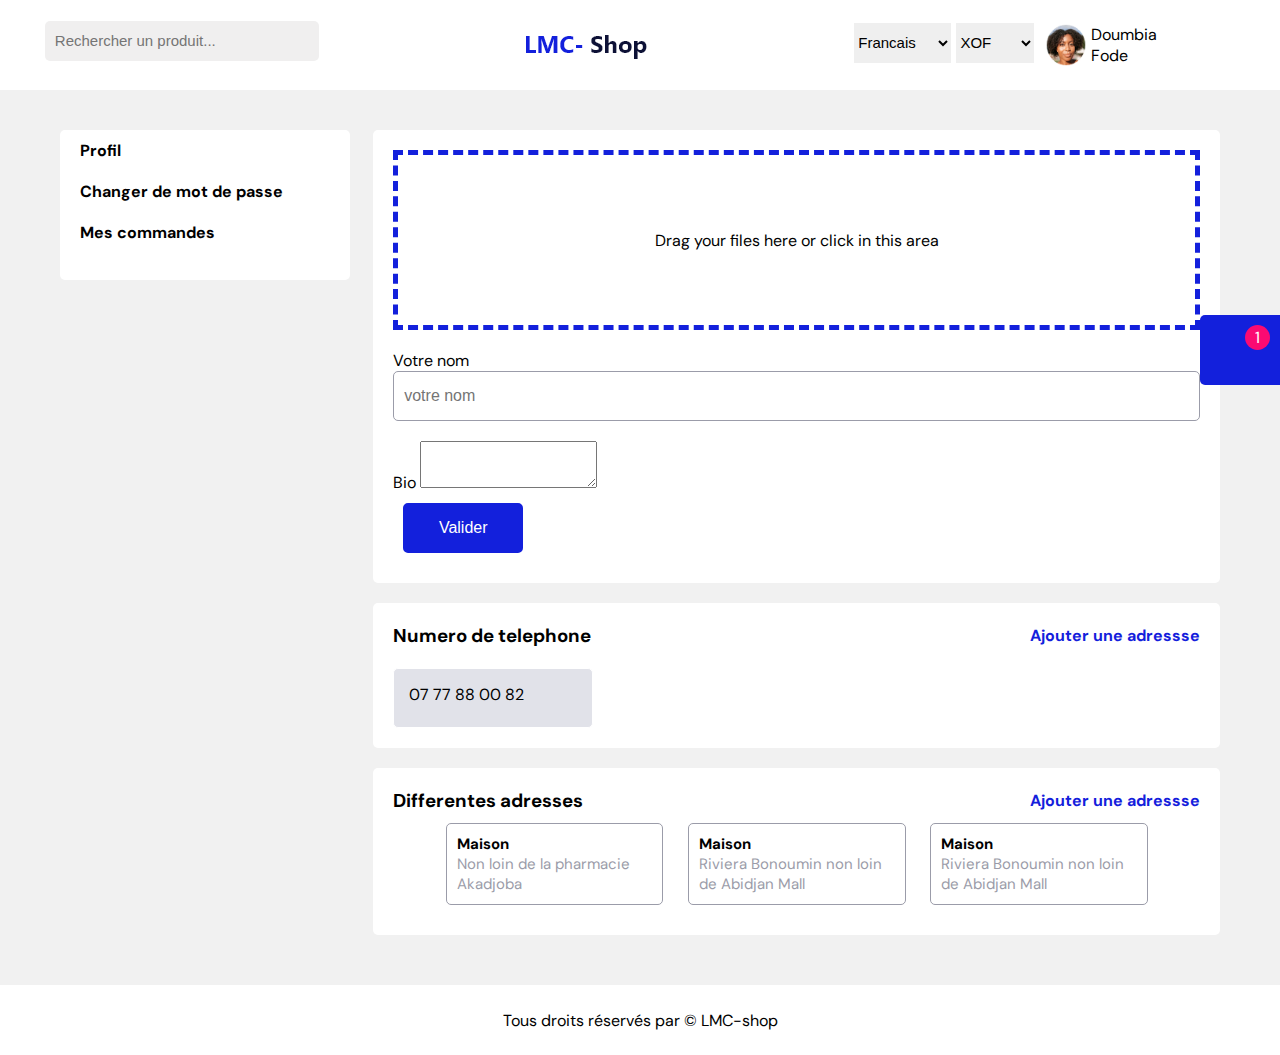
<file: profil.html>
<!DOCTYPE html>
<html lang="en">
<head>
    <meta charset="UTF-8">
    <meta http-equiv="X-UA-Compatible" content="IE=edge">
    <meta name="viewport" content="width=device-width, initial-scale=1.0">
    <title>Lab Phase Intro To WEb</title>
    <link rel="stylesheet" href="https://cdnjs.cloudflare.com/ajax/libs/font-awesome/6.1.1/css/all.min.css" integrity="sha512-KfkfwYDsLkIlwQp6LFnl8zNdLGxu9YAA1QvwINks4PhcElQSvqcyVLLD9aMhXd13uQjoXtEKNosOWaZqXgel0g==" crossorigin="anonymous" referrerpolicy="no-referrer" />
    <link rel="stylesheet" href="css/main.css">
    <link href="https://cdn.jsdelivr.net/npm/bootstrap@5.2.0/dist/css/bootstrap.min.css" rel="stylesheet" integrity="sha384-gH2yIJqKdNHPEq0n4Mqa/HGKIhSkIHeL5AyhkYV8i59U5AR6csBvApHHNl/vI1Bx" crossorigin="anonymous">
    <script src="https://cdn.jsdelivr.net/npm/bootstrap@5.2.0/dist/js/bootstrap.bundle.min.js" integrity="sha384-A3rJD856KowSb7dwlZdYEkO39Gagi7vIsF0jrRAoQmDKKtQBHUuLZ9AsSv4jD4Xa" crossorigin="anonymous"></script>

</head>
<body>
    <header>
        <div class="navbar">
            <div class="header--left">
                <input type="text" name="" id="search" placeholder="Rechercher un produit...">
            </div>
    
            <div class="header--logo">
                <a href="index.html"><img src="icones/Groupe-1.png" alt=""></a>
            </div>
    
            <div class="header--right">

                    <select name="" id="Language">
                        <option value="">Francais</option>
                        <option value="">Anglais</option>
                        <option value="">Chinois</option>
                    </select>

                    <select name="" id="devise">
                        <option value="">XOF</option>
                        <option value="">USD</option>
                        <option value="">STD</option>
                    </select>

                    <div class="profil">
                        <div class="profil--container">
                            <div class="icon--profil">
                                <img src="icones/Ellipse 1.png" alt="">
                            </div>
    
                          <p class="name--user">Doumbia Fode</p>
                            <div class="liste">
                                <i class="fa-solid fa-angle-down"></i>
                            </div>
                        </div>
                        <div class="block--login">
                            <div class="icon--profil">
                                <img src="icones/Ellipse 1.png" alt="">
                            </div>
                            <!-- <button id="btn--open--login">Connexion</button>
                            <button id="btn--open--register">Inscription</button> -->
                            <div class="menu--search">
                                <i class="fa-solid fa-magnifying-glass"></i>
                            </div>
                            <div class="menu--sidebar">
                                <i class="fa-solid fa-list"></i>
                            </div>
                        </div>
                    </div>

            </div>
        </div>
    </header>
        <div class="cart--icon">
            <i class="fa-solid fa-bag-shopping"></i>
            <div class="counter">1</div>
        </div>

        <div class="cart--container">
            <!-- <h3>Your card is empty</h3> -->
             <div class="cart--container--block">
                <div class="cart--container--header">
                    <div class="cart--description">
                        <i class="fa-solid fa-bag-shopping"></i>
                        <p class="numbers--articles">1 articles</p>
                    </div>
                    <div class="btn--close">
                        <i class="fa-solid fa-xmark"></i>
                    </div>
                </div>
            
                <div class="cart--container--content">
                    <div class="cart--articles">
                        <div class="button-block">
                            <div class="handle--quantity">
                              <div class="minus"><h5>-</h5></div>
                              <div class="qty"><h5>1</h5></div>
                              <div class="plus"><h5>+</h5></div>
                            </div>
                        </div>
            
                        <div class="cart--articles--descriptions">
                            <div class="block--articles">
                                <div class="articles">
                                    <img src="images/jupe.png" alt="">
                                </div>
            
                                <div class="articles--details">
                                    <p class="names--articles">Jupe volante</p>
                                    <p class="price--articles"> 2000 F</p>
                                    <p class="quantity">3 unités</p>
                                </div>
                            </div>
                        </div>
            
                        <div class="btn--remove--article">
                            <i class="fa-solid fa-xmark"></i>
                        </div>
                    </div>
                </div>
            </div>

        </div>
        <main class="main--orders">
            <div class="main--orders--container">
                <div class="main--orders--container--left">
                    <ul>
                        <a href="profil.html"><li>Profil</li></a>
                        <a href="password.html"><li>Changer de mot de passe</li></a>
                        <a href="Commande.html"><li>Mes commandes</li></a>
                    </ul>
                </div>

                    <div class="main--orders--container--right">
                        <div class="box--one">
                            <div class="box--file">
                                <p><i class="fa-solid fa-cloud-arrow-up"></i>Drag your files here or click in this area</p>
                            </div>
                              <label class="form-label">Votre nom</label>
                                <input type="text" placeholder="votre nom">
                              <div class="mb-3">
                                <label>Bio</label>
                                <textarea class="form-control" id="exampleFormControlTextarea1" rows="3"></textarea>
                              </div>
                              <button class="btn--check">Valider</button>
                        </div>

                        <div class="box--two">
                            <div class="main--orders--container--right--box2">
                                <div class="user--info">
                                    <h3>Numero de telephone</h3>
                                <p class="add--adresse">Ajouter une adressse</p>
                                </div>
                              <div class="contact">
                                <p>07 77 88 00 82</p>
                              </div>
                            </div>
                        </div>
                        <div class="box--three">
                        <div class="user--info">
                            <h3>Differentes adresses</h3>
                            <p class="add--adresse">Ajouter une adressse</p>
                        </div>
                        <div class="row">
                            <div class="row--content">
                                <div class="row--content--box">
                                    <div class="col--content">
                                        <p class="place">Maison</p>
                                        <p class="adrresse--description">Non loin de la pharmacie Akadjoba</p>
                                    </div>
                                </div>
                                <div class="row--content--box">
                                    <div class="col--content">
                                        <p class="place">Maison</p>
                                        <p class="adrresse--description">Riviera Bonoumin non loin de Abidjan Mall</p>
                                    </div>
                                </div>
                                <div class="row--content--box">
                                    <div class="col--content">
                                        <p class="place">Maison</p>
                                        <p class="adrresse--description">Riviera Bonoumin non loin de Abidjan Mall</p>
                                    </div>
                                </div>
                            </div>
                            
                            
                        </div>
                      
                        </div>
                    </div>
                </div>

                <!-- <div class="main--paiement--container--content--box1">
                    </div> -->
                </div>
                    </div>

        </main>
    <footer>
            <p>Tous droits réservés par © LMC-shop</p>
    </footer>


    <script src="js/script.js"></script>
</body>
</html>
</file>
<file: css/main.css>
@charset "UTF-8";
@import url("https://fonts.googleapis.com/css2?family=DM+Sans:wght@400;500;700&display=swap");
* {
  margin: 0;
  padding: 0;
  box-sizing: inherit;
}

:root{
  --blue : #1320DC;
  --text-gray : #9b9ca9;
  --pink : #FB0A72;
}

html {
  font-size: 62.5%;
}

::-webkit-scrollbar {
  width: .5rem;
}

/* Track */
::-webkit-scrollbar-track {
  background: #f1f1f1;
}

/* Handle */
::-webkit-scrollbar-thumb {
  background: #1320DC;
}

/* Handle on hover */
::-webkit-scrollbar-thumb:hover {
  background: rgba(19, 32, 220, 0.8);
}

body {
  font-size: 1.6rem !important;
  box-sizing: border-box;
  font-family: 'DM Sans', sans-serif !important;
}
main{
  padding: 10px 200px;
}
header{
  width: 100%;
  height: 90px;
  display: flex;
  justify-content: center;
  align-items: center;
}
.navbar{
  width: 93%;
  height: 90%;
  /* border-bottom: 2px solid rgb(240, 237, 237) ; */
  display: flex;
}
.header--left{
  width: 23%;
  height: 90%;
  display: flex;
  align-items: center;
  justify-content: center;
}
#search{
  width: 100%;
  height: 4rem;
  padding: 10px;
  background-color: rgb(240, 239, 239);
  border: none;
  font-size: 1.5rem;
  border-radius: 5px;
  outline: none;
  margin: 0;
}
.header--logo{
  width: 45%;
  height: 100%;
  display: flex;
  align-items: center;
  justify-content: center;
}
.header--right{
  width: 32%;
  height: 100%;
  display: flex;
  align-items: center;
  justify-content: center;
}
#btn--open--login{
  padding: 5px;
  width: 100px;
  height: 40px;
  font-size: 1.5rem;
  border-radius: 5px;
  color: var(--blue);
  border: 2px solid var(--blue);
  background-color: white;
  margin-right: 5px;
  cursor: pointer;
  margin-bottom: 5px;
}
#btn--open--login:hover{
  color: white;
  background-color: var(--blue);
  border: 2px solid var(--blue);
  margin-right: 5px;
}
#btn--open--register{
  padding: 5px;
  width: 100px;
  height: 40px;
  font-size: 1.5rem;
  border-radius: 5px;
  color: white;
  border: 2px solid var(--blue);
  background-color: var(--blue);
  cursor: pointer;
  margin-bottom: 5px;
}
#btn--open--register:hover{
  color: var(--blue);
  background-color: white;
  border: 2px solid var(--blue);
  margin-right: 5px;
}
#Language{
  width: 100px;
  height: 40px;
  font-size: 1.5rem;
  margin-right: 5px;
  margin-bottom: 5px;
  border: none;
}
#devise{
  width: 80px;
  height: 40px;
  font-size: 1.5rem;
  margin-right: 5px;
  margin-bottom: 5px;
  border: none;
}

nav{
  width: 100%;
  height: 60px;
  display: flex;
  align-items: center;
  justify-content: center;
}
li{
  margin-left: 10px;
  list-style: none;
}
a{
  text-decoration: none;
  color: var(--text-gray);
}
a:hover{
  color: var(--blue);
}
.main--part{
  width: 100%;
  height: 100vh;
  background-image: url("../icones/Groupe-45.png");
  background-size: cover;
  background-position: center;
  background-repeat: no-repeat;
  position: relative;
  display: flex;
}

.box{
  width: 600px;
  height: 300px;
  position: absolute;
  left: 30%;
  top: 52%;
  transform: translate(-50%, -50%);
  color: white;
}
h1{
  margin-bottom: 25px;
}
.buy{
  padding: 10px;
  width: 200px;
  background-color: var(--pink);
  border: none;
  margin-top: 25px;
  border-radius: 5px;
  color: white;
  cursor: pointer;
}
.buy:hover{
  padding: 10px;
  width: 200px;
  color: var(--pink);
  border: 2px solid var(--pink);
  background-color: white;
  border-radius: 5px;
}
.categories{
  width: 100%;
  height: 280px;
  display: flex;
  align-items: center;
  justify-content: center;
  z-index: 1;
}
.rows{
  width: 90%;
  height: 300px;
  display: flex;
  align-items: center;
  justify-content: space-around;  
}
.cols{
  width: 30%;
  height: 200px;
  margin-top: 1rem;
  border-radius: 5px;
  border: 1px solid rgb(235, 230, 230);
  position: relative;
}
.cols img{
  width: 100%;
  height: 100%;
  object-fit: cover;
  border-radius: 5px;
}
.cols p{
  position: absolute;
  left: 10px;
  top:20px;
  color: var(--blue);
  font-weight: bold;
  font-size: 1.8rem;
}
.container{
  width: 100%;
  height: auto;
  background-color: rgb(241, 239, 239);
  display: flex;
}
.left--part{
  width: 20%;
  height: 100vh;
  padding: 2rem;
  background-color: white;
  position: sticky;
  top: 0;
  box-shadow: 0px 0px 9px 1px rgba(0, 0, 0, 0.08);
  transition: all .4s ease-in-out;
  }
.right--part{
  width: 80%;
  height: 100%;
  display: block;
  align-items: center;
}
h4{
  padding: 10px;
  width: 100%;
  height: 50px;
  font-size: 1.8rem;
  color: var(--blue);
  border-bottom: 1px solid var(--text-gray);
  cursor: pointer;
}
.onglet{
  padding: 10px;
  width: 100%;
  height: 50px;
  font-size: 1.8rem;
  color: var(--text-gray);
  border-bottom: 1px solid var(--text-gray);
  cursor: pointer;
}
.right--part--content{
  width: 100%;
  height: 95%;
  display: flex;
  flex-wrap: wrap;
  animation: fade 1s forwards; 
}
.card{
  width: 23%;
  height: 400px;
  margin: 10px;
  display: flex;
  justify-content: center;
  align-items: center;
  background-color: white;
  border-radius: 5px;
}
.card--product{
  height: 95%;
}
.card--product--image{
  width: 100%;
  height: 55%;
  display: flex;
  justify-content: center;
  align-items: center;
}
.card--product--image--box{
  width: 250px;
  height: 250px;
}
.card--product--image:hover img{
  transform: scale(0.9);
}
.card--product--image img{
  width: 100%;
  height: 100%;
  transform: scale(0.8);
  transition: 0.5s ease-in-out;
}

.aside{
  position: fixed;
  z-index: 1000;
}
.card--product--content{
  width: 100%;
  height: 45%;
}
.name--product{
  width: 100%;
  height: 30%;
  font-size: 2.2rem;
  font-weight: bold;
}
.descrption--product{
  width: 100%;
  height: 35%;
}
.prices{
  font-weight: bold;
  font-size: 1.3rem;
}
span{
  color: var(--text-gray);
  font-weight: normal;
}
.button--block{
  width: 100%;
  height: 30%;
  display: flex;
  align-items: center;
  justify-content: space-between;
}
.btn--buy{
  width: 70%;
  height: 90%;
  border: 1px solid var(--blue);
  background-color: var(--blue);
  border: none;
  border-radius: 5px;
  color: white;
  cursor: pointer;
}
.btn--buy > a{
  color: white;
}
.btn--buy > a:hover{
  color: var(--blue);
}
.btn--add{
  width: 25%;
  height: 90%;
  border: 1px solid var(--blue);
  border-radius: 5px;
  background-color: white;
  color: var(--blue);
  cursor: pointer;
}
.btn--buy:hover{
  background-color: white;
  color: var(--blue);
  border: 1px solid var(--blue);
  transition: ease-in-out 0.3s;
}
.btn--add:hover{
  background-color: var(--blue);
  color: white;
  transition: ease-in-out 0.3s;
}
.more{
  width: 100%;
  height: 100px;
  display: flex;
  align-items: center;
  justify-content: center;
  margin-top: 30px;
}
button{
  padding: 10px;
  width: 120px;
  height: 50px;
  font-size: 1.5rem;
  border-radius: 5px;
  color: var(--blue);
  border: 2px solid var(--blue);
  background-color: white;
}
button:hover{
  background-color: var(--blue);
  color: white;
  transition: ease-in-out 0.3s;
}

footer{
  width: 100%;
  height: 70px;
  display: flex;
  align-items: center;
  justify-content: center;
}
.cart--icon{
  width: 80px;
  height: 70px;
  background-color: var(--blue);
  display: flex;
  align-items: center;
  justify-content: center;
  position: fixed;
  top: 35vh;
  right: 0;
  border-radius: 5px 0 0 5px;
  cursor: pointer;
}

.cart--icon i {
  font-size: 3rem;
  color : white;
}
.counter{
  
  width: 25px;
  height: 25px;
  background-color: var(--pink);
  color: white;
  text-align: center;
  border-radius: 50%;
  display: flex;
  align-items: center;
  justify-content: center;
  position: absolute;
  top: 10px;
  right: 10px;
}

.cart--container{
  width: 300px;
  height: 100%;
  background-color: white;
  position: fixed;
  top: 0;
  /* visibility: hidden; */
  /* transform: translateX(500%); */
  right: -1000px;
  z-index: 1000;
  display: flex;
  justify-content: center;
  align-items: center;
  transition: ease-in-out 0.8s;
}
.OpenCart.cart--container{
  /* visibility: visible; */
  /* transform: translateX(420%); */
  right: 0;
  transition: ease-in-out 0.8s;
}
.cart--description i {
  font-size: 2rem;
  margin-right: 10px;
  color : var(--blue);
}
.cart--container--block{
  width: 260px;
  position: absolute;
  top: 0;
  display: flex;
  flex-direction: column;
}
.cart--container--header{
  width: 100%;
  height: 50px;
  display: flex;
  border-bottom: 1px solid rgb(235, 229, 229);
}
.btn--close{
  width: 15%;
  height: 80%;
  display: flex;
  align-items: center;
  justify-content: center;
  cursor: pointer;
  background-color: #1320DC;
  border-radius: 50%;
}
.cart--description{
  width: 85%;
  height: 100%;
  display: flex;
  align-items: center;
}

.cart--description > p{
  color: var(--blue);
 }

 .cart--container--content{
  width:100%;
  height: 450px;
 }
.cart--articles{
  width: 100%;
  height: 85px;
  border-bottom: 1px solid rgb(235, 229, 229);
  display: flex;
 }
 .cart--articles--descriptions{
    width: 74%;
    height: 100%;
    display: flex;
  align-items: center;
  justify-content: center;
 }
 .button-block{
  width: 13%;
  height: 100%;
  display: flex;
  align-items: center;
  justify-content: center;
 }
 .handle--quantity{
  width: 80%;
  height: 85%;
  background-color: #eaebf6;
 }
 .minus{
  width: 100%;
  height: 25%;
  display: flex;
  align-items: center;
  justify-content: center;
  cursor: pointer;
 }
 .qty{
  width: 100%;
  height:50%;
  display: flex;
  align-items: center;
  justify-content: center;
 }
 .plus{
  width: 100%;
  height: 25%;
  display: flex;
  align-items: center;
  justify-content: center;
  cursor:pointer;
 }
 .block--articles{
    width: 100%;
    height: 80%;
    display: flex;
 }
 .articles{
  width: 43%;
  height: 100%;
 }
 .articles--details{
  width: 57%;
  height: 100%;
 }
 .articles img{
  display: flex;
  align-items: center;
  justify-content: center;
  width: 90%;
  height: 90%;
 }
 .names--articles{
  color: var(--text-gray);
  font-size: 1.5rem;
 }
 .price--articles{
  color: var(--blue);
  font-size: 1.5rem;
  margin-top: 3px;
  font-weight: bold;
 }
 .quantity{
  color: var(--text-gray);
  margin-top: 0.5rem;
  font-size: 1.5rem;
 }
 .btn--remove--article{
  width: 15%;
  height: 100%;
  display: flex;
  align-items: center;
  justify-content: center;
  cursor: pointer;
 }
/* -------------------------------------------------hfhfhf */
.main--container{
  padding: 10px 80px 0 80px;
}
 .profil{
  width: 53%;
  height: 80%;
  display: flex;
  align-items: center;
  justify-content: center;
  cursor: pointer;
 }
 .profil--container{
  width: 100%;
  height: 90%;
  display: flex;
  align-items: center;
  justify-content: center;
  cursor: pointer;
 }
 .sub-menu{
  width: 200px;
  height: 170px;
  position: absolute;
  top: 80px;
  right: 70px;
  z-index: 10000;
  background-color: white;
  border-radius: 5px;
  visibility: hidden;
  box-shadow: 0px 0px 9px black ;
  opacity: 0;
  transition: ease-in-out 0.3s;
  cursor: pointer;
 }
.openProfils.sub-menu{
  visibility: visible;
  opacity: 1;
  transition: ease-in-out 0.3s;
 }
 .sub-menu > ul li{
  padding: 5px;
  width: 190px;
  height: 40px;
  background-color: white;
  color: rgb(40, 90, 40);
  cursor: pointer;
 }
 .sub-menu > ul a{
  text-decoration: none;
 }
 .icon--profil{
  width: 20%;
  height: 72%;
  display: flex;
  align-items: center;
  justify-content: center;
  border-radius: 50%;
 }
 .icon--profil img{
  width: 100%;
  height: 100%;
 }
 .name--user{
  width: 50%;
  height: 100%;
  display: flex;
  align-items: center;
  justify-content:center;
  color: black;
  margin-left: 5px;
 }
 .liste{
  width: 20%;
  height: 100%;
  display: flex;
  align-items: center;
  justify-content: center;
 }
 main {
  padding: 10px 80px 0 80px;
  display: flex;
 }
 .main--content{
  width: 100%;
  display: flex;
 }
 .main--content--left{
  width: 58%;
  height: auto;
  display: flex;
  align-items: center;
  justify-content: space-between;
  flex-direction: column;
 }
 .images--container{
  width: 100%;
  height: 77%;
  display: flex;
  align-items: center;
  justify-content: center;
  border: 1px solid rgb(235, 230, 230);

 }
 .images--container img{
  width: 55%;
  height: 100%;
 }
 .images--container--content{
  width: 100%;
  height: 20%;
  display: flex;
  align-items: center;
 }
 .images--thumbails{
  width: 95px;
  height: 80%;
  border: 1px solid rgb(235, 230, 230);
  margin-right: 5px;
  cursor: pointer;
 }
 .images--thumbails img{
  width: 100%;
  height: 100%;
 }
 .main--content--right--block{
  width: 95%;
  height: 100%;
 }
 .main--content--right{
  width: 42%;
  height: auto;
  display: flex;
  align-items: center;
  justify-content: center;
 }
 h2{
  margin-bottom: 5px;
  font-size: 2.5rem;
 }
 .price--per--unit{
  font-size: 3rem;
  color: var(--blue);
  font-weight: bold;
 }

 .block--button{
  width: 65%;
  height: 50px;
  display: flex;
  align-items: center;
  justify-content: space-between;
  margin-top: 30px;
 }
 .btn--cart--add{
  width: 58%;
  height: 100%;
  border-radius: 5px;
  background-color: var(--pink);
  cursor: pointer;
  color: white;
  display: flex;
  align-items: center;
  justify-content: center;
 }
 .btn--cart--buy{
  width: 40%;
  height: 100%;
  border-radius: 5px;
  background-color: var(--blue);
  cursor: pointer;
  color: white;
  display: flex;
  align-items: center;
  justify-content: center;
 }
 .btn--cart--buy > a{
  color: white;
 }
 .btn--cart--buy > a:hover{
  color: var(--blue);
 }
 .btn--cart--add:hover{
  border-radius: 5px;
  background-color: white;
  color: var(--pink);
  cursor: pointer;
  border: 2px solid var(--pink);
 }
 .btn--cart--buy:hover{
  border-radius: 5px;
  background-color: white;
  border: 2px solid var(--blue);
  color: var(--blue);
  cursor: pointer;
 }
 .details--articles{
  width: 100%;
  margin-top: 0.8rem;
  color: var(--text-gray);
 }
 .sale{
  margin-top: 30px;
  margin-bottom: 20px;
  color: var(--text-gray);
 }

 .main--articles{
  width: 100%;
  height: auto;
  background-color: #f1f1f1;
  padding: 10px 70px 30px 70px;
 }
 /*--------------------------------------- Index 3 --------------------------*/
 .box--container{
  width: 100%;
  height: auto;
  padding: 10px 100px 0 100px;
  background-color: rgb(237, 235, 235);
 }
 .first--part{
  height: 350px;
  border-radius: 5px;
  background-image: url("../images/Untitled-4.jpg");
  background-repeat: no-repeat;
  background-size: cover;
   background-position: center;
 }
 .first--part img{
  width: 100%;
  height: 100%;
  border-radius: 5px;
 }
 .first--part--blur{
  width: 100%;
  height: 100%;
  background-color: black;
  opacity: 0.4;
  display: flex;
  align-items: center;
  justify-content: center;
  border: 5px;
 }
 .first--part--blur p{
  color: white;
  font-size: 5rem;
  position: absolute;
  right: 0;
  left: 0;
  z-index: 10;
  margin: 0 auto;
  display: flex;
  align-items: center;
  justify-content: center;
  opacity: 5;
 }
 .second--part{
  width: 100%;
  height: auto;
  display: flex;
  align-items: center;
  justify-content: center;
 }
 .second--part--content{
  width: 100%;
  height: auto;
  display: flex;
  flex-wrap: wrap;
  justify-content: space-between;
 }

 /*----------------------------------Login part connexion----------*/
 .login--part--connexion{
    position: absolute;
    width: 480px;
    height: 440px;
    z-index: 10000;
    border-radius: 5px;
    background-color: white;
    transform: translateY(-200%);
    display: flex;
    visibility: visible;
    align-items: center;
    justify-content: center;
    border: 1px solid #9b9ca9;
    top: 50px;
    right: 0;
    left: 0;
    margin: 0 auto;
    transition: ease-in-out 1s;
 }
 .show.login--part--connexion{
  visibility: visible;
  transform: translateX(0%);
  transition: ease-in-out 1s;
 }
 .login--part--container{
    width: 90%;
    height: 90%;
 }
 .login--part--container--header{
  border-bottom: 1px solid rgb(209, 205, 205);
  width: 100%;
  height: 5%;
  display: flex;
  margin-bottom: 0.8rem;
 }
 .name--log{
  width: 90%;
  height: 100%;
  display: flex;
  align-items: center;
 }
 .btn--close--login{
  display: flex;
  align-items: center;
  justify-content: center;
  width: 10%;
  height: 100%;
  cursor: pointer;
 }
 .btn--close--register{
  cursor: pointer;
 }
 .login--part--container--content{
  width: 100%;
  height: 90%;
 }
 .new{
  color: var(--pink);
  font-weight: bold;
  cursor: pointer;
 }
 .type--of--connexion{
  width: 100%;
  display: flex;
  align-items:center;
  justify-content: space-between;
  margin-top: 2rem;
  margin-bottom: 1.5rem;
 }
 .google{
  width: 48%;
  padding: 10px;
  background-color: white;
  border-radius: 5px;
  display: flex;
  align-items:center;
  justify-content: center;
  border: #9b9ca9 solid 1px;
  cursor: pointer;
  font-size: 1.5rem;
 }
 .facebook{
  width: 48%;
  padding: 10px;
  background-color: rgb(82, 141, 243);
  border-radius: 5px;
  display: flex;
  align-items:center;
  justify-content: center;
  cursor: pointer;
  font-size: 1.5rem;
 }
 .block---connexion{
  margin-top: 30px;
  margin-bottom: 5px;
 }
 input{
  width: 100%;
  height: 40px;
  border-radius: 5px;
  margin-bottom: 10px;
  /* outline: none; */
  border: 1px solid #9b9ca9;
  font-size: 1.6rem;
  padding-left: 10px;
 }
 #btn--connexion{
  width: 100%;
  height: 50px;
  border-radius: 5px;
  background-color: var(--blue);
  display: flex;
  align-items:center;
  justify-content: center;
  color: white;
  cursor: pointer;
 }
 #btn--connexion:hover{
  color: var(--blue);
  background-color: white;
  border: var(--blue) 2px solid;
 }
 .password{
  color: var(--pink);
  font-weight: bold;
  cursor: pointer;
  width: 100%;
  height: 10%;
  display: flex;
  align-items:center;
 }
 /*----------------------------------Login part connexion----------*/

  /*----------------------------------Login part inscription----------*/
 .register--part{
  position: absolute;
  top: 20px;
  left: 0;
  right : 0;
  margin : 0 auto;
  width: 480px;
  height: 700px;
  z-index: 10000;
  border-radius: 5px;
  background-color: white;
  display: flex;
  align-items: center;
  justify-content: center;
  border: 1px solid #9b9ca9;
  visibility: hidden;
  transform: translateY(-200%);
  transition: ease-in-out 1s;
 }
 .shows.register--part{
  visibility: visible;
  transform: translateY(0%);
  transition: ease-in-out 1s;
}
 #adresse{
  width: 100%;
  height: 50px;
  border-radius: 5px;
  margin-bottom: 10px;
  border: 1px solid #9b9ca9;
  font-size: 1.6rem;
  padding-left: 10px;
}
 /*----------------------------------Login part inscription----------*/

  /*----------------------------------  part----Paiement --------------------*/
  .main--paiement{
    background-color: #f1f1f1;
    padding: 40px 200px 0 200px;
    display: flex;
  }
  .main--paiement--container{
    width: 90%;
    height: auto;
    margin-bottom: 3rem;
  }
  .main--paiement--container--content--box1{
    padding: 2rem;
  border-radius: .5rem;
  background-color: #fff;
  margin-bottom: 2rem;
  }
  .main--paiement--container--content--box2{
    padding: 2rem;
  border-radius: .5rem;
  background-color: #fff;
  margin-bottom: 2rem;
  }
  .coupon{
    display: flex;
    align-items: center;
    margin-bottom: 10px;
  }
  #coupon{
    margin-top: 20px;
    width: 200px;
    border-radius: 5px 0 0 5px;
  }
  .btn--blue{
    padding: 5px;
    background-color: var(--blue);
    color: white;
    font-size: 1.6rem;
    border-radius: 0 5px 5px 0;
    margin: 0;
    }
  .info--articles{
    display: flex;
    align-items: center;
    justify-content: space-between;
    margin-bottom: 2rem;
  }
  .user--info{
    display: flex;
    align-items: center;
    justify-content: space-between; 
  }
  .contact{
    width: 200px;
    height: 60px;
    border: 1px solid coral;
    padding: 1.5rem;
    background-color: #e1e2e9;
    border-radius: 5px;
    margin-top: 2rem;
    cursor: pointer;
    border: 1px solid #fff;
  }
  .option--adresse{
    width: 600px;
    height: 150px;
    display: flex;
    align-items: center;
    border: 1px solid coral;
  }
  .option--paiement{
    width: 300px;
    height: 60px;
    display: flex;
    align-items: center;
  }
  input[type="radio"]{
    width: 20px;
    height: 15px;
  }
  #btn--paiement{
    width: 100%;
    color: white;
    padding: 5px;
    background-color: var(--blue);
    border-radius: 5px;
  }
  #btn--paiement:hover{
    color: var(--blue);
    border: 2px solid var(--blue);
    background-color: white;
  }
    /*----------------------------------  part----Paiement --------------------*/


 /*----------------------------------  part----commande --------------------*/
 .main--orders{
  background-color: #f1f1f1;
  padding: 40px 60px 0 60px;
  display: flex;
  align-items: center;
  justify-content: center;
 }
 .main--orders--container{
  width: 100%;
    height: auto;
    margin-bottom: 3rem;
    display: flex;
    justify-content: space-between;
 }
 .main--orders--container--left{
  width: 25%;
  height: 150px;
  background-color: white;
  border-radius: 5px;
 }
 .main--orders--container--left > ul li{
  padding: 10px;
  font-weight: bold;
  cursor: pointer;
 }
 .main--orders--container--left > ul li:hover{
 color: var(--blue);
 }
 .main--orders--container--left > ul  a{
  text-decoration: none;
  color: black;
 }
 .main--orders--container--right{
  width: 73%;
  border-radius: 5px;
 }
.main--orders--container--right--content{
  width: 100%;
  display: flex;
  align-items: center;
  justify-content: center;
  border: 1px solid coral;
}
.main--orders--container--right--block{
  width: 90%;
  height: 90%;
}
.box--one{
  width: 100%;
  border-radius: 5px;
  margin-bottom: 20px;
  background-color: white;
  padding: 2rem;
}
.box--two{
  width: 100%;
  border-radius: 5px;
  background-color: white;
  margin-bottom: 20px;
  margin-bottom: 20px;
  background-color: white;
  padding: 2rem;
}
.box--three{
  width: 100%;
  border-radius: 5px;
  background-color: white;
  display: flex;
  flex-direction: column;
  margin-bottom: 20px;
  padding: 2rem;
  
}
 .box--file{
  margin: 0rem 0 2rem;
  height: 180px;
  border: 5px dashed var(--blue);
  display: flex;
  align-items: center;
  justify-content: center;
 }
 .btn--check{
  padding: 5px;
  background-color: var(--blue);
  color: white;
  font-size: 1.6rem;
  border-radius: 5px;
  margin: 10px;
 }
 .row{
  width: 100%;
  display: flex;
  align-items: center;
  justify-content: center;
  margin-bottom: 10px;
  margin-top: 10px;
 }
 .row--content{
  width: 90%;
  height: 90%;
  display: flex;
  justify-content: space-around;
  align-items: center;
 }
 .row--content--box{
  width: 30%;
  height: auto;
  height: auto;
  display: flex;
  align-items: center;
  justify-content: center;
 }
 .col--content{
  border:1px solid #9b9ca9;
  border-radius: 5px;
  width: 100%;
  padding: 1rem;
  font-size: 1.5rem;
 }
 .place{
  font-weight: bold;
 }
 .adrresse--description{
  color: var(--text-gray); 
}
.add--adresse{
  color: var(--blue);
  font-weight: bold;
  cursor: pointer;
}
 /*---------------------------------- part----commande --------------------*/

  /*---------------------------------- part----password --------------------*/

 .main--password--container--right--content{
  width: 100%;
  background-color: white;
 }
 input[type="text"]{
  margin-bottom: 20px;
  outline: none;
  border: 1px solid #9b9ca9;
  height: 50px;
 }
 input[type="text"]:hover{
  border: #1320DC solid 2px;
 }
 .main--password--container--right--content--box{
  width: 100%;
  background-color: white;
  padding: 10px;
 }
 /*---------------------------------- commande --------------------*/
.fa-list{
  display: none;
  margin-left: 10px;
  cursor: pointer;
}
.fa-magnifying-glass{
  display: none;
  margin-left: 20px;
  cursor: pointer;
}
.filter{
  display: none;
}
/* #mores{
  width: 100%;
  height: 100%;
  color: black;
  margin-top: 30px;
  font-weight: normal;
  text-decoration: underline;
  visibility: hidden;
  transform: rotateY(-200%);
  transition: ease-in 1s;
  background-color: var(--blue);
  opacity: 0.3;
  position:absolute;
  right: 0;
  left: 0;
}
.overlay #mores{
  opacity: 0.5;
  visibility: visible;
  transform: rotateY(0%);
  transition: ease-in 0.5s;
} */
.left--part--container{
  position: fixed;
  left : -1000px;
  transition: ease-in-out 2s;
}
.btn--close--left--part{
  position: relative;
  top:0;
  left: 88%;
  background-color: #1320DC;
  width: 30px;
  height: 30px;
  display: flex;
  align-items: center;
  justify-content: center;
  cursor: pointer;
  border-radius: 50%;
  color: white;
}
.block--login{
  display: none;
}
.main--orders--container--right--block{
  width: 100%;
  display: flex;
  justify-content: space-between;
  height: auto;
}
.main--orders--container--right--block--right{
  width: 30%;
   background-color: white;
   border-radius: 10px;
}
.main--orders--container--right--block--right--content{
padding: 1.5rem;
overflow: auto;
border-radius: 5px;
background-color: white;
margin-bottom: 2rem;
border-radius: 10px;
}
.main--orders--container--right--block--right--content--box{
  padding: 1.5rem;
  overflow: auto;
  border-radius: 5px;
  background-color: #e4e5e8;
  border-radius: 10px;
  /* margin-bottom: 2rem; */
  }
.box--header{
  padding: 2px;
  border-bottom: #9b9ca9 solid 2px;
}
.date-delivery{
  display: flex;
  justify-content: space-between;
  font-size: 1.4rem;
}
.box--article--value{
  display: flex;
  justify-content: space-between;
  font-weight: bold;
  font-size: 1.4rem;
}
.main--orders--container--right--block--left{
  width: 68%;
  padding: 1.5rem;
  background-color: white;
  border-radius: 10px;
}
.tab{
  width: 100%;
  height: auto;
  display: flex;
}
.tab--adresse{
  width: 70%;
  border: 1px solid #9b9ca9;
  padding: 2rem;
}
.tab--details{
  width: 30%;
  padding: 2rem;
  font-size: 1.4rem;
  border: 1px solid #9b9ca9;
}
.step--of--livraison{
  width: 100%;
  height: 200px;
  margin-top: 10px;
  border: 1px solid #9b9ca9;
}
.sub-total{
  display: flex;
  width: 100%;
  margin-bottom: 10px;
}
.navbar--container{
  position: fixed;
  top: 0;
  right: -400px;
  background-color: white;
  width: 250px;
  height: 100vh;
  z-index: 20000;
  padding: 1.5rem;
  transition: ease-in 0.5s;
}
.openSidebar.navbar--container{
  right: 0;
  transition: ease-in 0.5s;
}
.navbar--container--block{
  width: 100%;
}
.navbar--container--block ul li{
  padding: 10px;
}
.btn--close--navbar{
  width: 20px;
  height: 20px;
  cursor: pointer;
}
#devises{
  width: 100%;
  height: 40px;
  display: flex;
  align-items: center;
  font-size: 1.5rem;
  margin-bottom: 10px;
}
.navbar--search{
  position: fixed;
  top: 0;
  right: -400px;
  background-color: white;
  width: 100%;
  height: 100px;
  z-index: 20000;
  padding: 0.5rem;
  transition: ease-in 0.5s;
  visibility: hidden;
}
.navbar--search--block{
  display: flex;
  align-items: center;
}
#searchbar{
  width: 90%;
  height: 4rem;
  padding: 10px;
  background-color: rgb(240, 239, 239);
  border: none;
  font-size: 1.5rem;
  border-radius: 5px;
  outline: none;
  margin: 0;
  margin-right: 1rem;
}
.btn--close--searchbar{
  width: 20px;
  height: 20px;
  cursor: pointer;
}
.openSearchbar.navbar--search{
  right: 0;
  transition: ease-in 0.5s;
  visibility: visible;
}


 @media only screen and (max-width:576px) {
  header{
    height: 70px;
  }
  .navbar{
    border-bottom: none;
    display: flex;
    justify-content: space-between;
    align-items: center;
  }
  .header--logo{
    width: 20%;
    height: 100%;
  }
  .header--right{
    width: 50%;
    display: flex;
    justify-content: end;
  }
  .header--logo img{
    width: 100%;
    height: 100%;
  }

  .header--left{
    display: none;
  }
  #devise{
    display: none;
  }
  #Language{
    display: none;
  }

  #btn--open--login{
    width: 80px;
    height: 35px;
    font-size: 1.2rem;
  }
  #btn--open--register{
    width: 80px;
    height: 35px;
    font-size: 1.2rem;
  }
  .cart--icon {
    top: 60vh;
  }
  nav{
    display: none;
  }
  .main--part{
    height: 60vh;
    background-position: right;
  }
  .box{
    width: 300px;
    height: 300px;
    left: 43%;
    top: 60%;
  }
  h1{
    font-size: 2rem;
  }
  .categories{
    width: 100%;
    height: 100vh;
    display: flex;
    padding: 0;
    margin-top: 50px;
  } 
  .rows{
    width: 95%;
    height: 100%;
    display: block;
  }
   .cols{
    width: 100%;
    height: 27%;
    border-radius: 5px;
    border: 1px solid rgb(235, 230, 230);
    position: relative;
    margin-bottom: 40px;
  }
  .cols img{
    width: 100%;
    height: 100%;
    border-radius: 5px;
  }
  .cols p{
    position: absolute;
    left: 10px;
    top:20px;
    color: var(--blue);
    font-weight: bold;
    font-size: 1.8rem;
  } 
  .fa-list{
    display: flex;
  }
  .fa-list:hover{
    color: var(--blue);
  }

  .fa-magnifying-glass{
    display: flex;
  }
  .fa-magnifying-glass:hover{
    color: var(--blue);
  }
  .fa-arrow-up-wide-short{
    margin-right: 10px;
  }
  .filter{
    width: 110px;
    height: 50px;
    background-color: white;
    display: flex;
    justify-content: center;
    border-radius: 5px;
    align-items: center;
    margin: 20px;
    cursor: pointer;
    border: 1px solid #9b9ca9;
  }
  .left--part--container{
    width: 250px;
    height: 100vh;
    padding: 2rem;
    background-color: white;
    position: fixed;
    box-shadow: 0px 0px 9px black;
     display: block;
     z-index: 10000;
    transition: ease-in 1.5s;
    top: 0;
  }
  .showLeftContainer.left--part--container{
    left: 0;
   transition: ease-in 1s;
  }
  .left--part{
    display: none;
    }
  .right--part{
    width: 100%;
    display: block;
  }
  .card{
    width: 100%;
    height: 420px;
  }
  .card--product{
    width: 90%;
    height: 100%;
  }
  .card--product--image{
    width: 100%;
    height: 57%;
  }
  .card--product--content{
    height: 40%;
  }
  .cart--container--block{
    position: absolute;
    top: 0;
  }

.login--part--connexion{
  top: 40px;
  width: 360px;
  height: 470px;
 }
.type--of--connexion{
  width: 100%;
  display: block;
  margin-top: 2rem;
  margin-bottom: 1.5rem;
 }
.google{
  font-size: 1.2rem;
  width: 100%;
  height: 50%;
  margin-bottom: 10px;
  }
.facebook{
  font-size: 1.2rem;
  width: 100%;
  height: 50%;
  margin-bottom: 10px;
}
.register--part{
  width: 360px;
  height: 720px;
 }
 .box--container{
  width: 100%;
  height: auto;
  padding: 50px 5px 0 5px;
  background-color: rgb(237, 235, 235);
 }
 .first--part{
  height: 280px;
  border-radius: 5px;
 }
 .profil{
  width: 100%;
  display: flex;
  justify-content: end;
 }
.profil--container{
 display: none;
 }
 .block--login{
  width: 60%;
  display: flex;
  align-items: center;
  justify-content: flex-end;
}
.main--container{
  padding: 10px 10px 0 10px;
}
.main--content{
  width: 100%;
  display: block;
 }
 .main--content--left{
  width: 100%;
  height: 530px;
 }
 .images--container img{
  width: 90%;
  height: 70%;
 }
 .main--content--right{
  width: 100%;
  margin-bottom: 20px;
 }
 .block--button{
  width: 100%;
 }
 .details--articles{
  width: 100%;
  margin-top: 0.8rem;
  color: var(--text-gray);
 }
 .main--articles{
  width: 100%;
  height: auto;
  background-color: #f1f1f1;
  padding: 10px 0 30px 0;
 }
 .main--paiement{
  background-color: #f1f1f1;
  padding: 40px 0 0 0;
  display: flex;
  align-items: center;
  justify-content: center;
 }
 .coupon{
  display: flex;
  align-items: center;
}
 #coupons{
  margin-top: 20px;
  width: 200px;
  border-radius: 5px 0 0 5px;
}
.info--articles{
  display: block;
}
.row--content{
  display: block;
 }
 .row--content--box{
  width: 100%;
  margin-bottom: 20px;
 }
 .main--orders{
  padding: 40px 10px 0 10px;
 }
 .main--orders--container{
    width: 100%;
    height: auto;
    margin-bottom: 3rem;
    display: block;
 }
 .main--orders--container--left{
  width: 100%;
  height: auto;
 }
 .main--orders--container--right{
  width: 100%;
  height: auto;
 }
 .main--orders--container--right--block{
  display: block;
  height: auto;
}
.main--orders--container--right--block--right{
  width: 100%;
}
.main--orders--container--right--block--left{
  width: 100%;
}
.tab{
  display: block;
}
.tab--adresse{
  width: 100%;
  border-bottom:none ;
}
.tab--details{
  width: 100%;
  border-top: none;
}

 }
</file>
